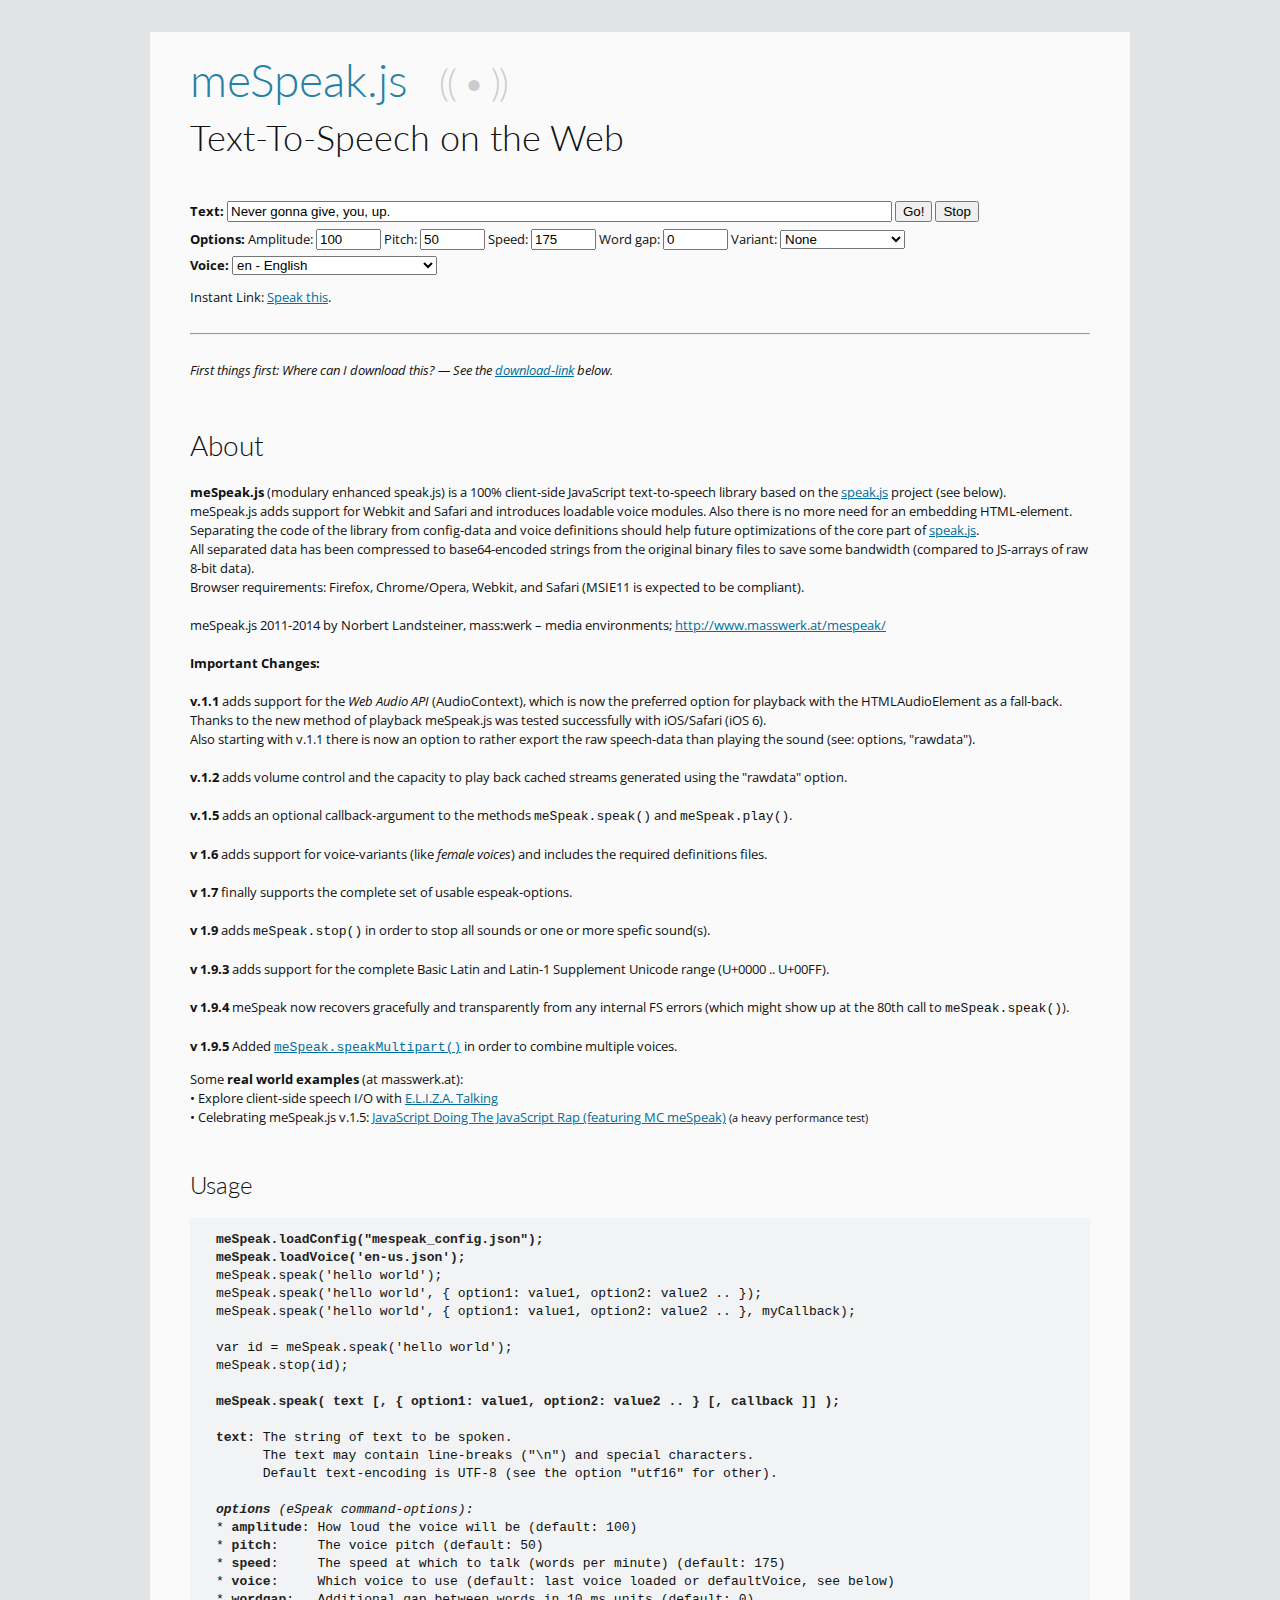
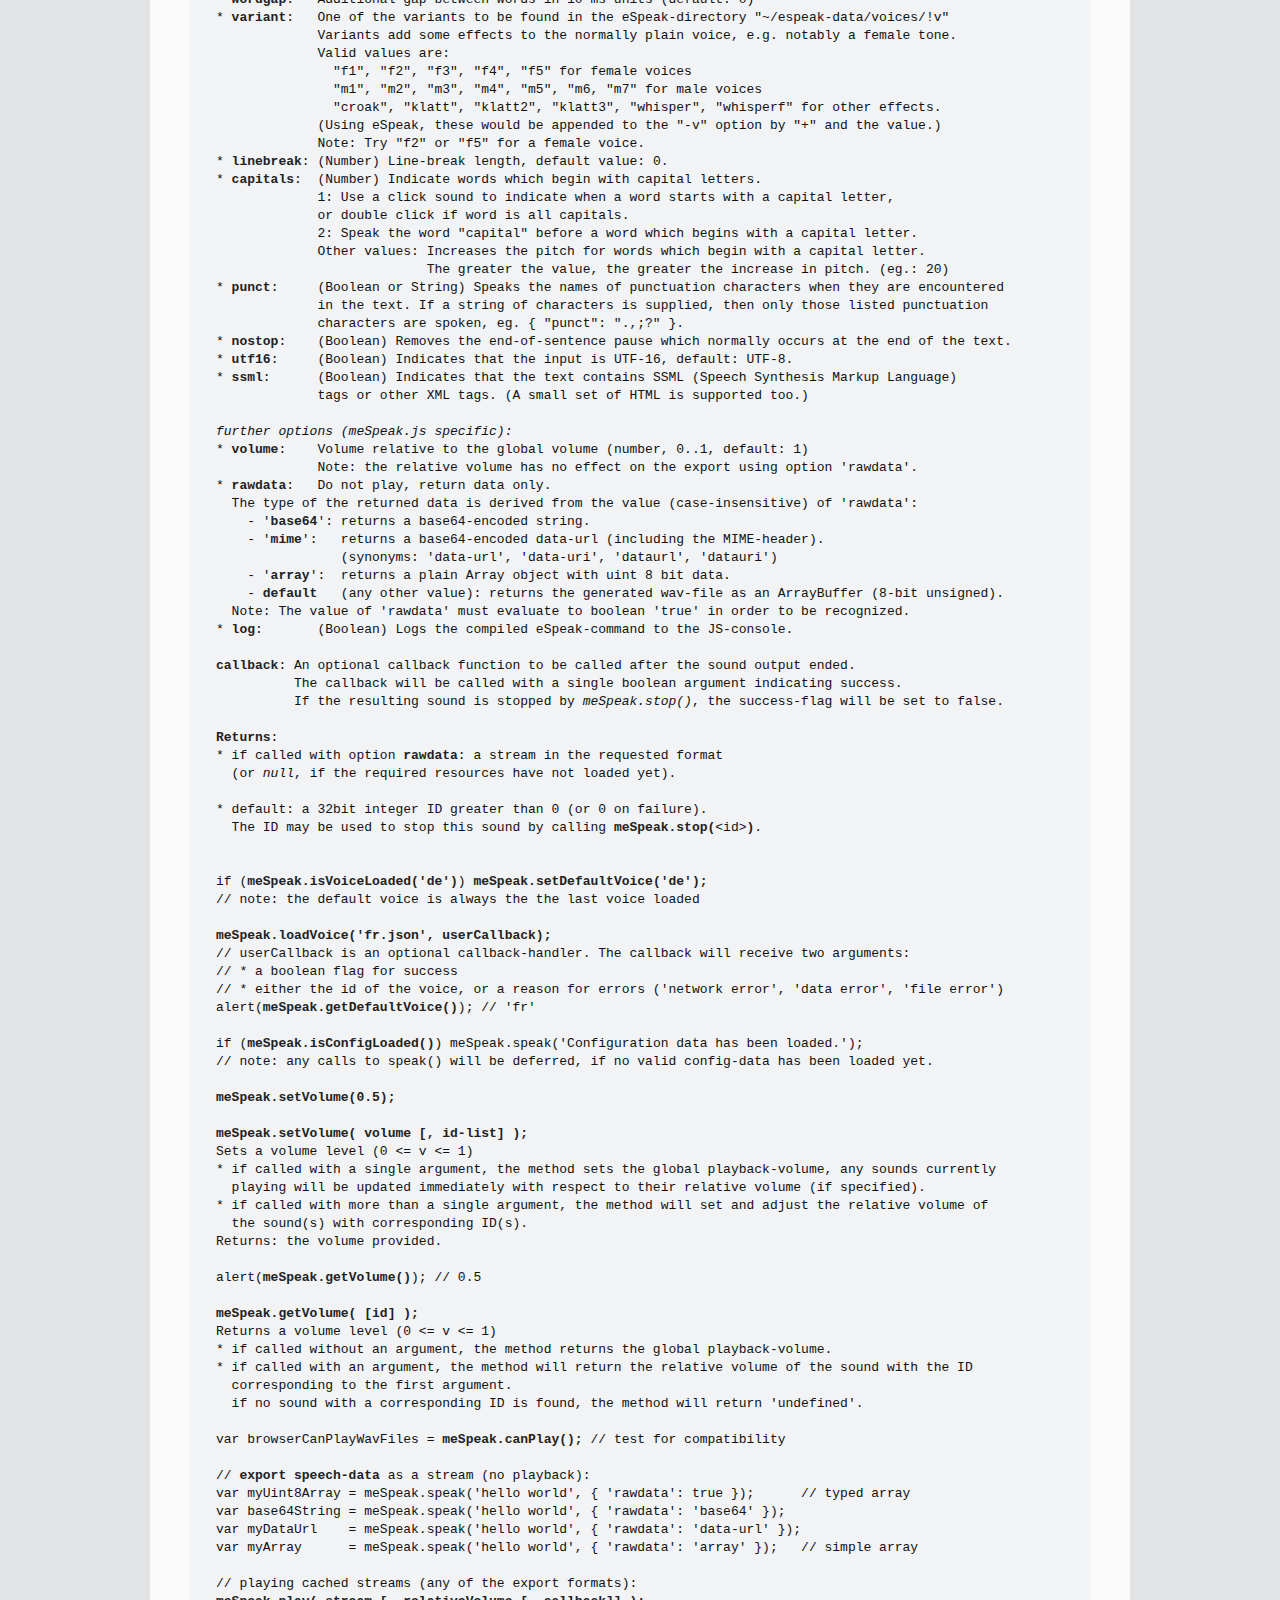
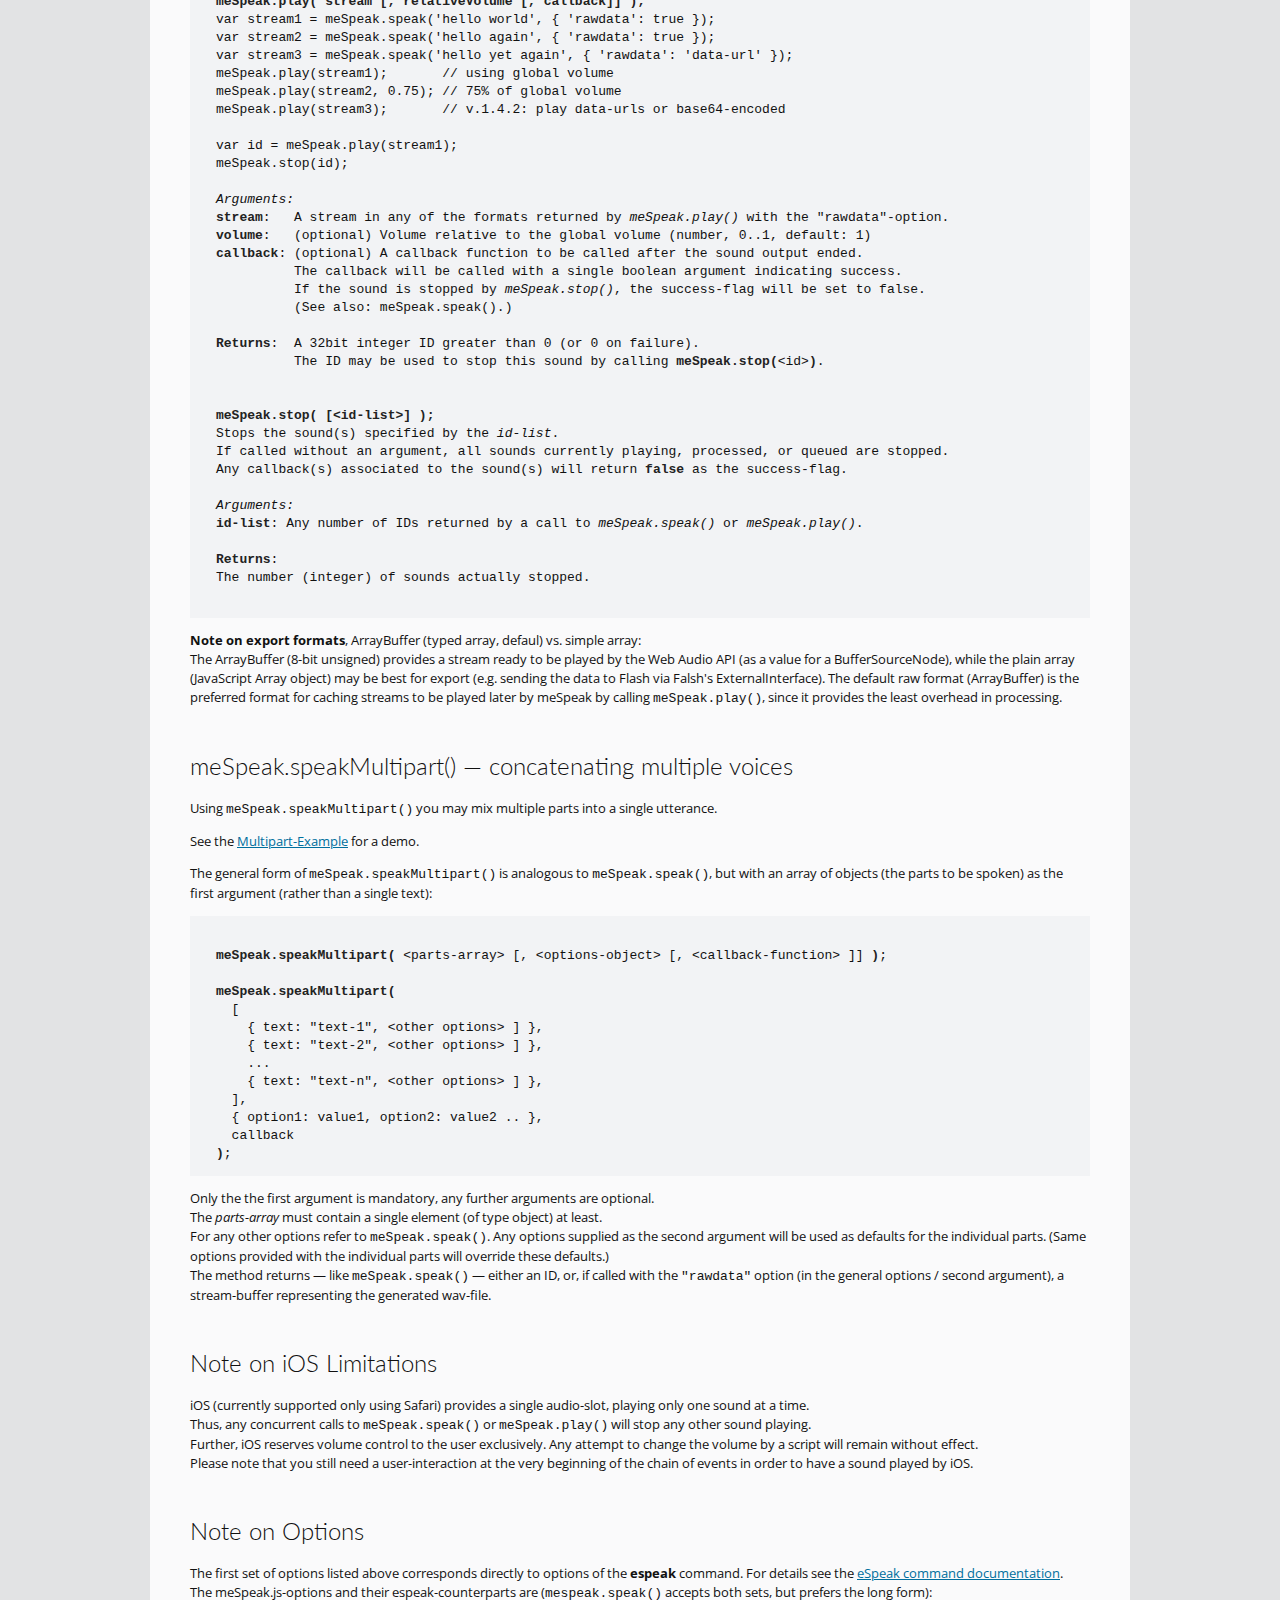
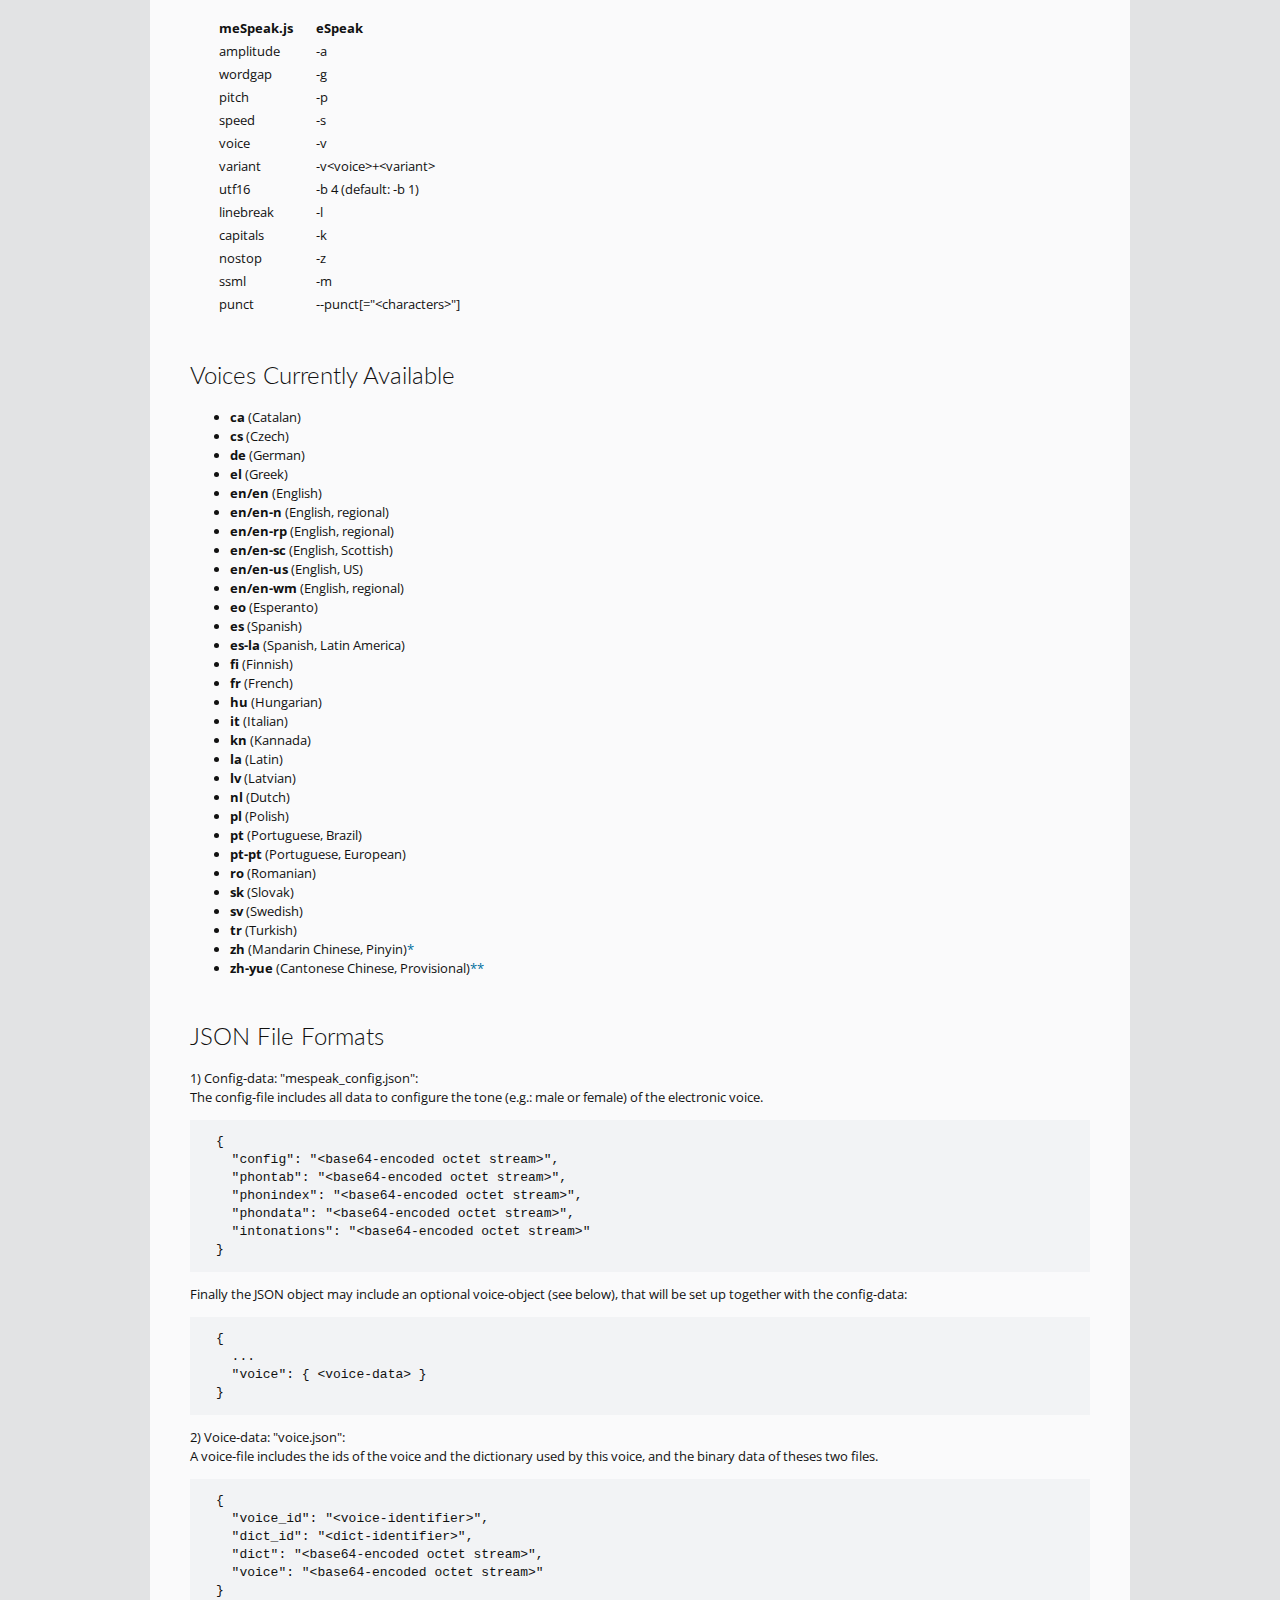
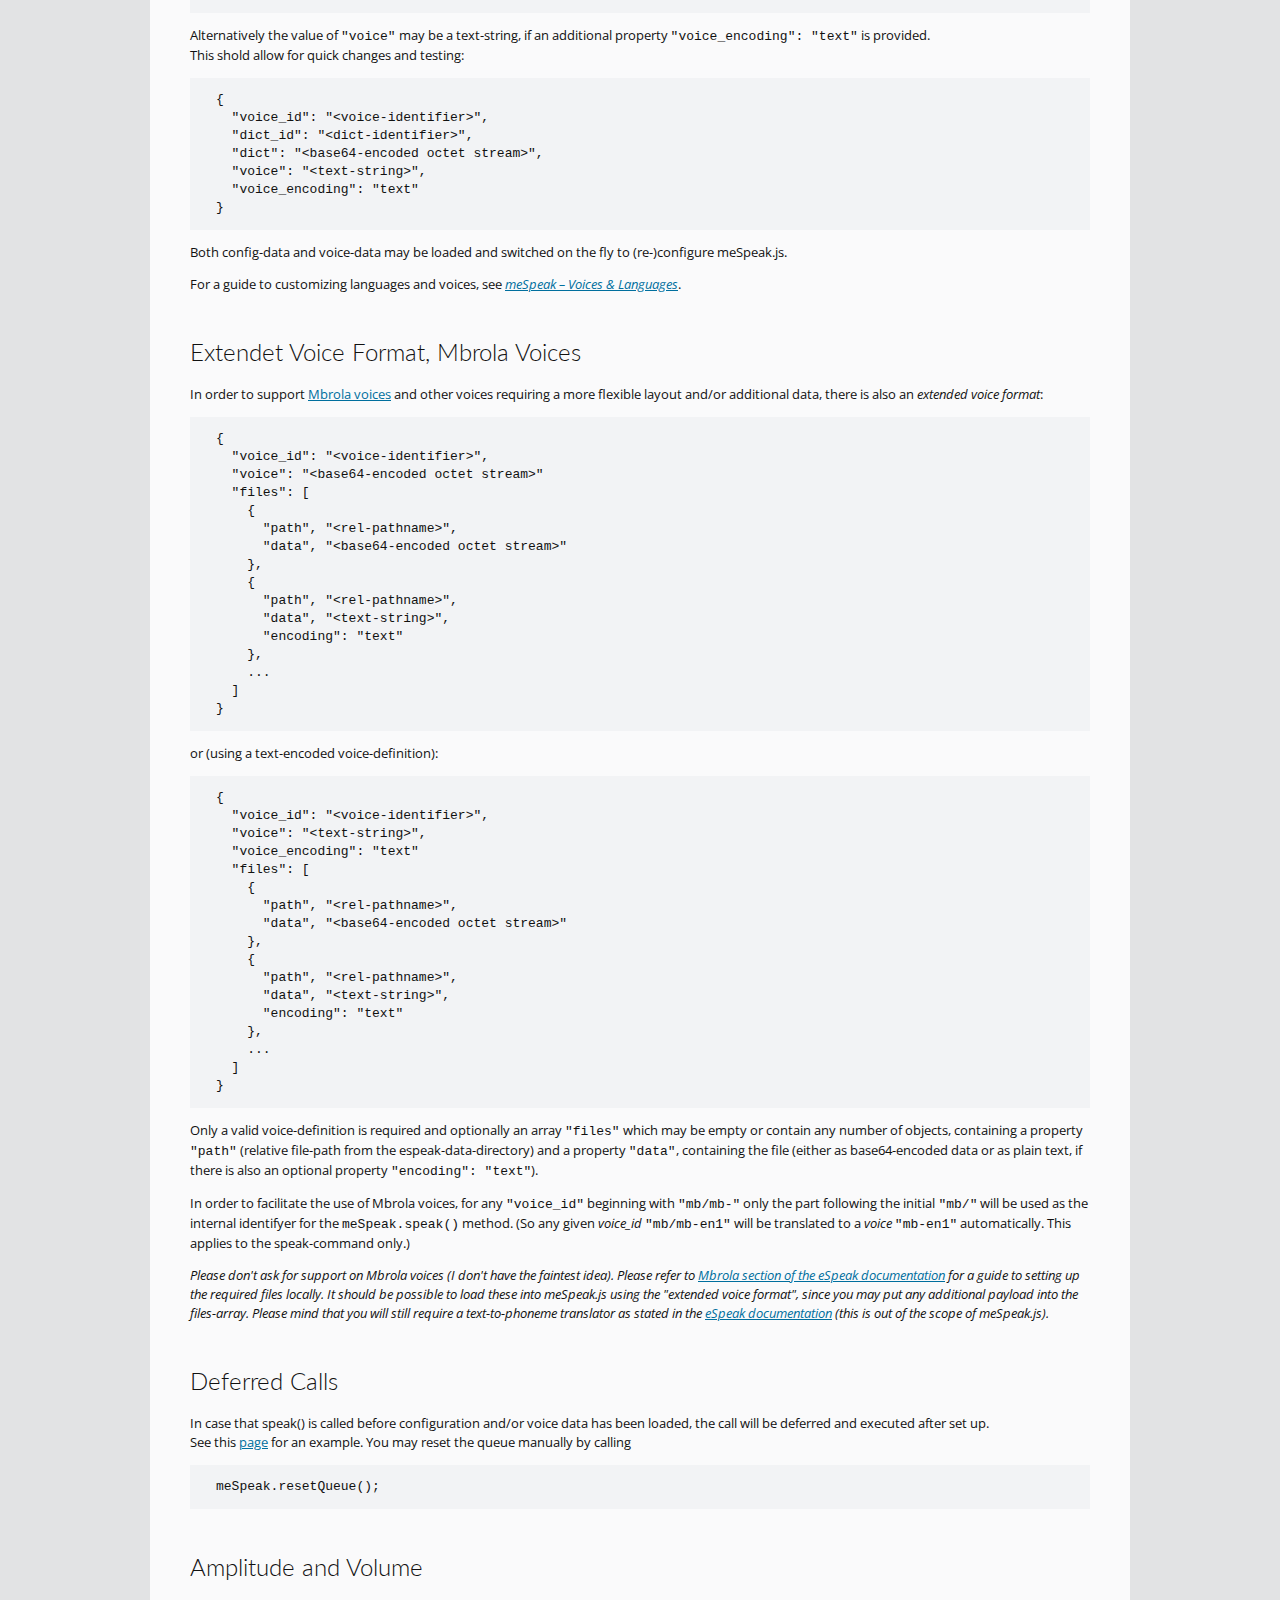
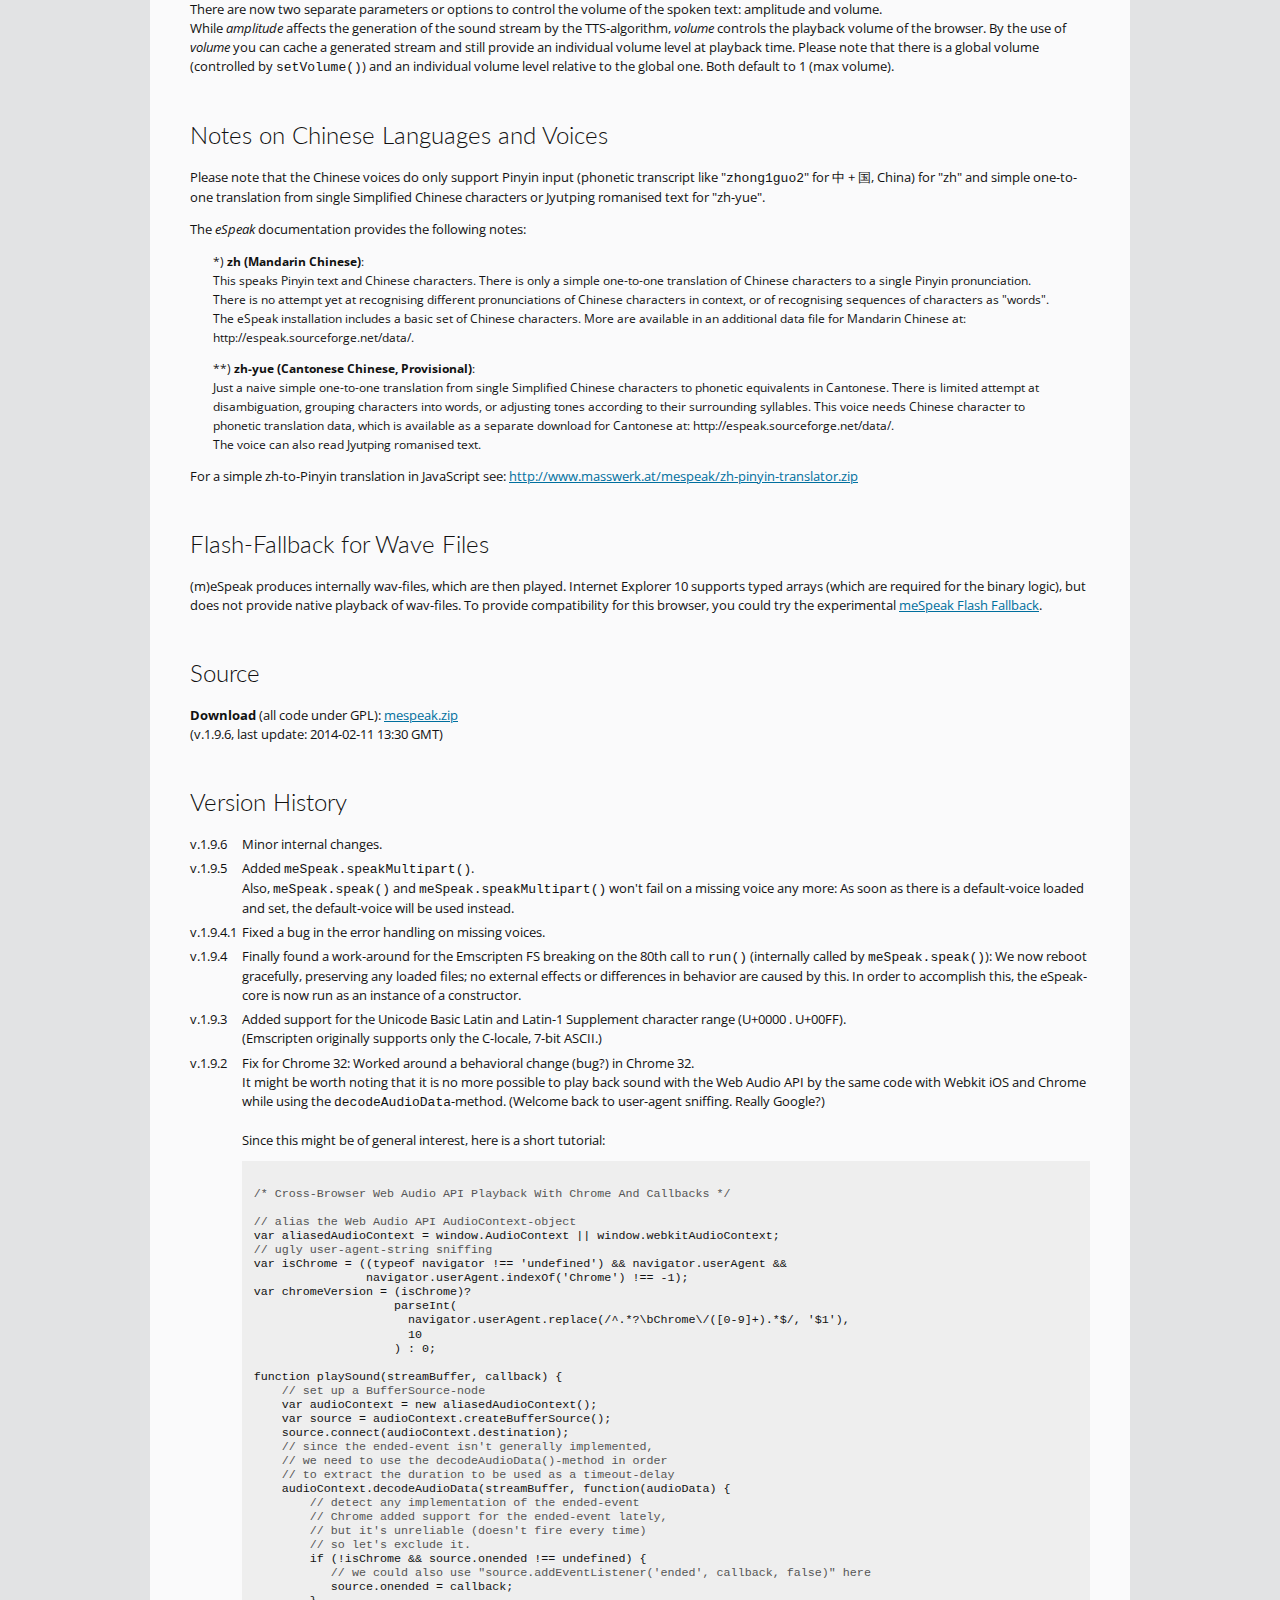
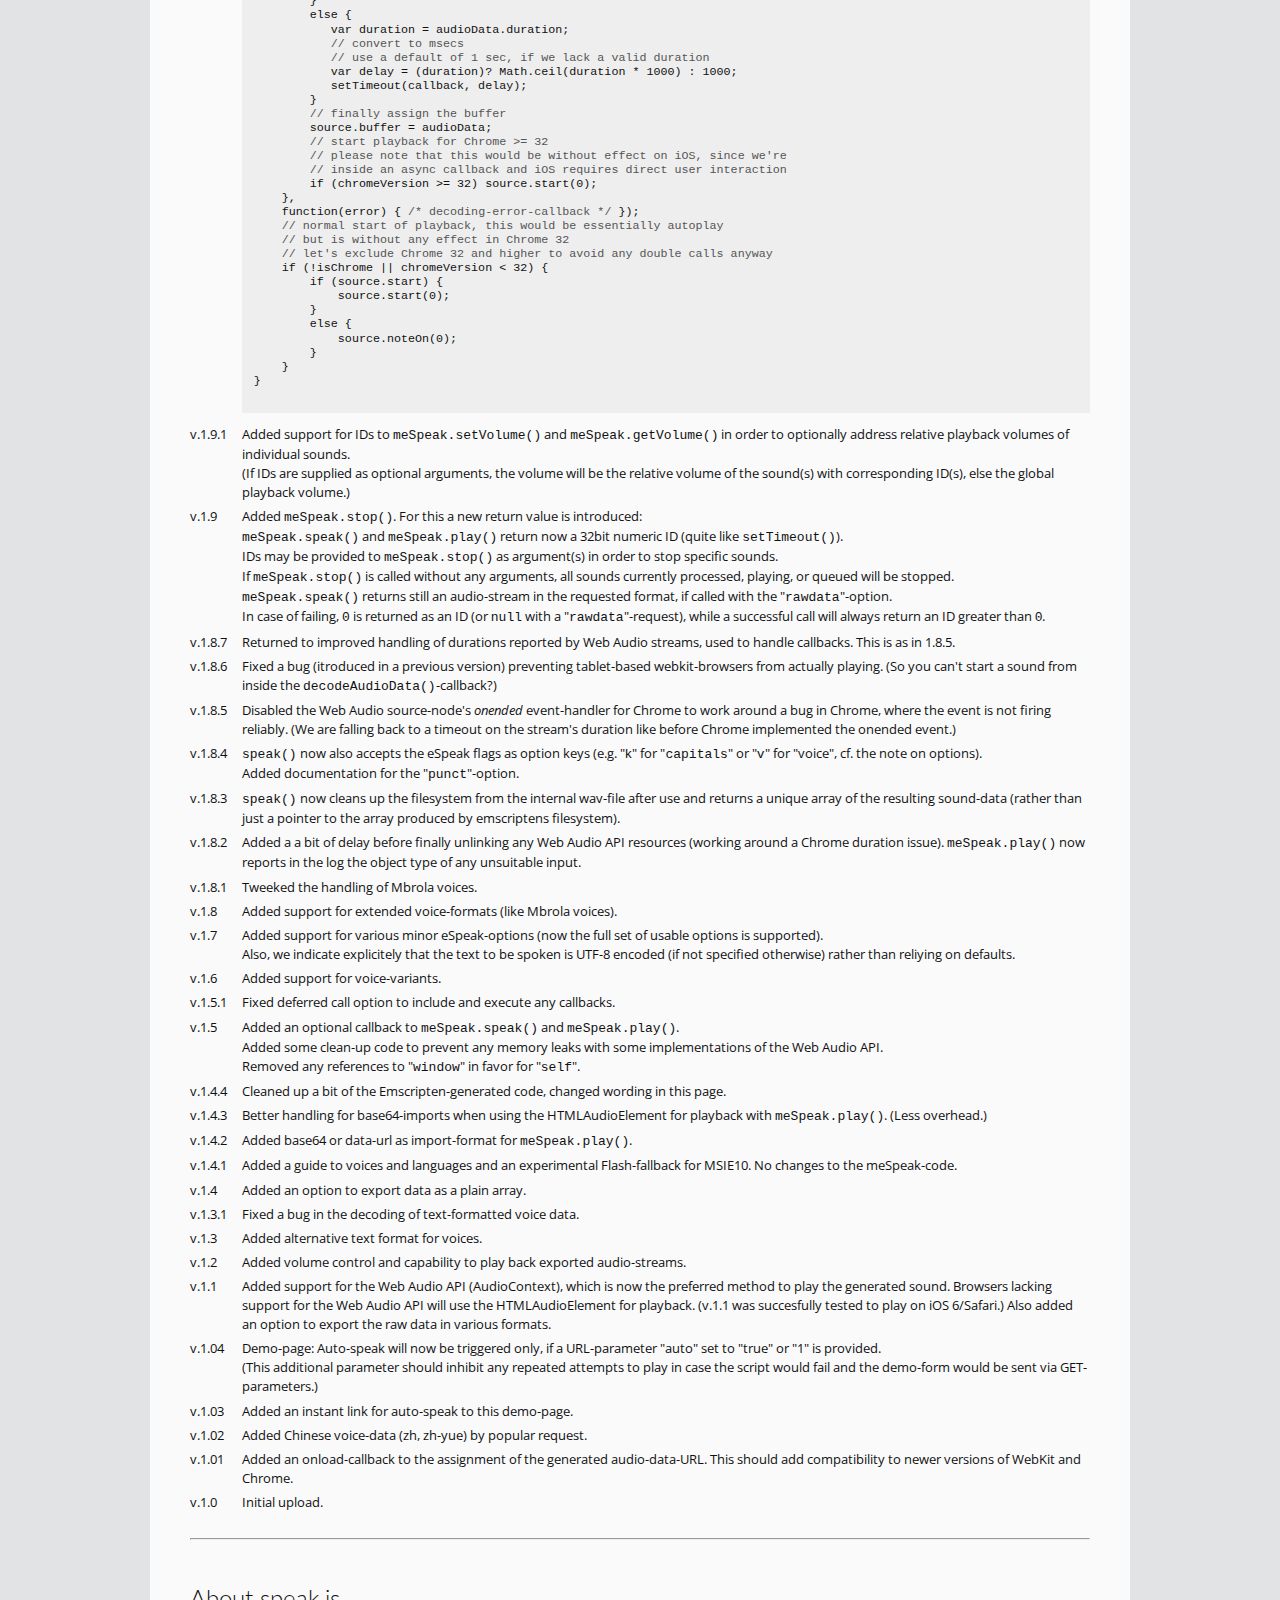
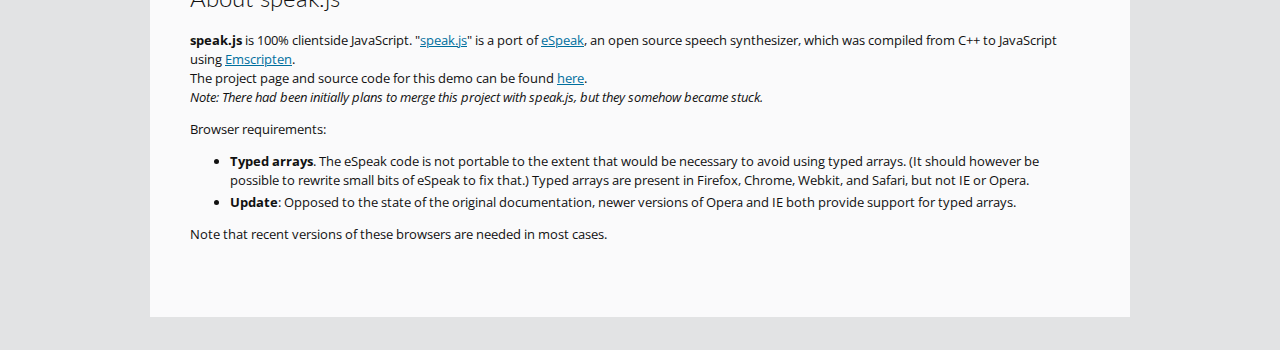
<file: public/js/mespeak/index.html>
<!DOCTYPE html>
<html lang="en">
<head>
  <title>meSpeak.js: Text-to-Speech on the Web</title>
  <meta name="description" content="meSpeak.js (modulary enhanced speak.js) is a 100% client-side JavaScript text-to-speech library based on the speak.js project." />
  <link href="http://fonts.googleapis.com/css?family=Open+Sans&amp;subset=latin" rel="stylesheet" type="text/css" />
  <link href="http://fonts.googleapis.com/css?family=Lato:300&amp;subset=latin" rel="stylesheet" type="text/css" />

  <script>
    // This demo is licensed under the GNU GPL.
  </script>
  <script type="text/javascript" src="mespeak.js"></script>
  <script type="text/javascript">
    meSpeak.loadConfig("mespeak_config.json");
    meSpeak.loadVoice("voices/en/en.json");
  
    function loadVoice(id) {
      var fname="voices/"+id+".json";
      meSpeak.loadVoice(fname, voiceLoaded);
    }
  
    function voiceLoaded(success, message) {
      if (success) {
        alert("Voice loaded: "+message+".");
      }
      else {
        alert("Failed to load a voice: "+message);
      }
    }
    
    /*
      auto-speak glue:
      additional functions for generating a link and parsing any url-params provided for auto-speak
    */
    
    var formFields = ['text','amplitude','wordgap','pitch','speed'];
    
    function autoSpeak() {
      // checks url for speech params, sets and plays them, if found.
      // also adds eventListeners to update a link with those params using current values
      var i,l,n,params,pairs,pair,
          speakNow=null,
          useDefaultVoice=true,
          q=document.location.search,
          f=document.getElementById('speakData'),
          s1=document.getElementById('variantSelect'),
          s2=document.getElementById('voiceSelect');
      if (!f || !s2) return; // form and/or select not found
      if (q.length>1) {
        // parse url-params
        params={};
        pairs=q.substring(1).split('&');
        for (i=0, l=pairs.length; i<l; i++) {
          pair=pairs[i].split('=');
          if (pair.length==2) params[pair[0]]=decodeURIComponent(pair[1]);
        }
        // insert params into the form or complete them from defaults in form
        for (i=0, l=formFields.length; i<l; i++) {
          n=formFields[i];
          if (params[n]) {
            f.elements[n].value=params[n];
          }
          else {
            params[n]=f.elements[n].value;
          }
        }
        if (params.variant) {
          for (i=0, l=s1.options.length; i<l; i++) {
          	if (s1.options[i].value==params.variant) {
          	  s1.selectedIndex=i;
          	  break;
          	}
          }
        }
        else {
          params.variant='';
        }
        // compile a function to speak with given params for later use
        // play only, if param "auto" is set to "true" or "1"
        if (params.auto=='true' || params.auto=='1') {
          speakNow = function() {
            meSpeak.speak(params.text, {
              amplitude: params.amplitude,
              wordgap: params.wordgap,
              pitch: params.pitch,
              speed: params.speed,
              variant: params.variant
            });
          };
        }
        // check for any voice specified by the params (other than the default)
        if (params.voice && params.voice!=s2.options[s2.selectedIndex].value) {
          // search selected voice in selector
          for (i=0, l=s2.options.length; i<l; i++) {
            if (s2.options[i].value==params.voice) {
              // voice found: adjust the form, load voice-data and provide a callback to speak
              s2.selectedIndex=i;
              meSpeak.loadVoice('voices/'+params.voice+'.json', function(success, message) {
                if (success) {
                  if (speakNow) speakNow();
                }
                else {
                  if (window.console) console.log('Failed to load requested voice: '+message);
                }
              });
              useDefaultVoice=false;
              break;
            }
          }
        }
        // standard voice: speak (deferred until config is loaded)
        if (speakNow && useDefaultVoice) speakNow();
      }
      // initial url-processing done, add eventListeners for updating the link
      for (i=0, l=formFields.length; i<l; i++) {
        f.elements[formFields[i]].addEventListener('change', updateSpeakLink, false);
      }
      s1.addEventListener('change', updateSpeakLink, false);
      s2.addEventListener('change', updateSpeakLink, false);
      // finally, inject a link with current values into the page
      updateSpeakLink();
    }
    
    function updateSpeakLink() {
      // injects a link for auto-execution using current values into the page
      var i,l,n,f,s,v,url,el,params=new Array();
      // collect values from form
      f=document.getElementById('speakData');
      for (i=0, l=formFields.length; i<l; i++) {
        n=formFields[i];
        params.push(n+'='+encodeURIComponent(f.elements[n].value));
      }
      // get variant
      s=document.getElementById('variantSelect');
      if (s.selectedIndex>=0) params.push('variant='+s.options[s.selectedIndex].value);
      // get current voice, default to 'en/en' as a last resort
      s=document.getElementById('voiceSelect');
      if (s.selectedIndex>=0) v=s.options[s.selectedIndex].value;
      if (!v) v=meSpeak.getDefaultVoice() || 'en/en';
      params.push('voice='+encodeURIComponent(v));
      params.push('auto=true');
      // assemble the url and add it as GET-link to the page
      url='?'+params.join('&');
      url=url.replace(/&/g, '&amp;').replace(/</g, '&lt;').replace(/>/g, '&gt;').replace(/\"/g, '&quot;');
      el=document.getElementById('linkdisplay');
      if (el) el.innerHTML='Instant Link: <a href="'+url+'">Speak this</a>.';
    }
    
    // trigger auto-speak at DOMContentLoaded
    if (document.addEventListener) document.addEventListener( "DOMContentLoaded", autoSpeak, false );
    
    /*
      end of auto-speak glue
    */

  </script>

<style type="text/css">
	html
	{
		margin: 0;
		padding: 2em 1.5em 4.5em 1.5em;
		background-color: #e2e3e4;
	}
	body
	{
		max-width: 900px;
		padding: 2px 40px 60px 40px;
		margin: 0 auto 0 auto;
		background-color: #fafafb;
		color: #111;
		font-family: 'Open Sans',sans-serif;
		font-size: 13px;
		line-height: 19px;
	}
	h1,h2,h3
	{
		font-family: 'Lato',sans-serif;
		font-weight: 300;
	}
	h1 {
		font-size: 46px;
		line-height: 46px;
		color: #2681a7;
		margin-top: 0.5em;
		margin-bottom: 0.5em;
		padding: 0;
	}
	h2
	{
		font-size: 36px;
		color: #111;
		margin-top: 0;
		margin-bottom: 1.5em;
		clear: both;
	}
	h3
	{
		font-size: 24px;
		color: #111;
		margin-top: 2em;
	}
	h1 span.pict { font-size: 38px; color: #ccc; margin-left: 0.5em; letter-spacing: -2px; }
	h3.about { font-size: 28px; }
	form p
	{
		margin-top: 0.5em;
		margin-bottom: 0.5em;
	}
	p.codesample
	{
		margin: 1em 0;
		padding: 1em 0 1em 2em;
		white-space: pre;
		font-family: monospace;
		line-height: 18px;
		background-color: #f2f3f5;
		color: #111;
	}
	p.codesample strong { color: #222; }
	hr.separator
	{
		margin-top: 2em;
		margin-bottom: 2em;
	}
	blockquote.note
	{
		margin-left: 2em;
		font-size: 90%;
	}
	a.noteLink { text-decoration: none; }
	ul.bottomMargin li { margin-bottom: 0.2em; }
	dl.history dt
	{
		font-weight: normal;
		font-variant: normal;
		float: left;
		vertical-align: top;
		clear: both;
	}
	dl.history dd
	{
		vertical-align: top;
		margin-left: 4em;
		margin-bottom: 0.4em;
	}
	table.opttable { margin-left: 2em; }
	table.opttable td { white-space: nowrap; }
	table.opttable td:first-child { padding-right: 1.5em; }
	p.history_codesample
	{
		padding: 1em;
		white-space: pre;
		font-family: monospace;
		font-size: 90%;
		line-height: 120%;
		background-color: #eee;
	}
	p.history_codesample span.comment { color: #555; }
	a { color: #006f9e; }
	a:hover,a:focus { color: #2681a7; }
	a:active { color: #cd360e; }
</style>
</head>
<body>
  <h1>meSpeak.js <span class="pict">(( &bull; ))</span></h1>
  <h2>Text-To-Speech on the Web</h2>
  <form id="speakData" onsubmit="meSpeak.speak(text.value, { amplitude: amplitude.value, wordgap: wordgap.value, pitch: pitch.value, speed: speed.value, variant: variant.options[variant.selectedIndex].value }); return false">
    <p><strong>Text:</strong> <input type="text" name="text" size=80 value="Never gonna give, you, up." />
    <input type="submit" value="Go!" />
    <input type="button" value="Stop" onclick="meSpeak.stop(); return true;" /></p>
    <p><strong>Options:</strong>
    Amplitude: <input type="text" name="amplitude" size=5 value="100" />
    Pitch: <input type="text" name="pitch" size=5 value="50" />
    Speed: <input type="text" name="speed" size=5 value="175" />
    Word gap: <input type="text" name="wordgap" size=5 value="0" />
    Variant: <select name="variant" id="variantSelect">
    	<option value="" selected>None</option>
    	<option value="f1">f1 (female 1)</option>
    	<option value="f2">f2 (female 2)</option>
    	<option value="f3">f3 (female 3)</option>
    	<option value="f4">f4 (female 4)</option>
    	<option value="f5">f5 (female 5)</option>
    	<option value="m1">m1 (male 1)</option>
    	<option value="m2">m2 (male 2)</option>
    	<option value="m3">m3 (male 3)</option>
    	<option value="m4">m4 (male 4)</option>
    	<option value="m5">m5 (male 5)</option>
    	<option value="m6">m6 (male 6)</option>
    	<option value="m7">m7 (male 7)</option>
    	<option value="croak">croak</option>
    	<option value="klatt">klatt</option>
    	<option value="klatt2">klatt2</option>
    	<option value="klatt3">klatt3</option>
    	<option value="whisper">whisper</option>
    	<option value="whisperf">whisperf (female)</option>
    </select></p>
  </form>
  <form onsubmit="return false">
    <p><strong>Voice:</strong> <select id="voiceSelect"  onchange="loadVoice(this.options[this.selectedIndex].value);">
    	<option value="ca">ca - Catalan</option>
		<option value="cs">cs - Czech</option>
		<option value="de">de - German</option>
		<option value="el">el - Greek</option>
		<option value="en/en" selected="selected">en - English</option>
		<option value="en/en-n">en-n - English, regional</option>
		<option value="en/en-rp">en-rp - English, regional</option>
		<option value="en/en-sc">en-sc - English, Scottish</option>
		<option value="en/en-us">en-us - English, US</option>
		<option value="en/en-wm">en-wm - English, regional</option>
		<option value="eo">eo - Esperanto</option>
		<option value="es">es - Spanish</option>
		<option value="es-la">es-la - Spanish, Latin America</option>
		<option value="fi">fi - Finnish</option>
		<option value="fr">fr - French</option>
		<option value="hu">hu - Hungarian</option>
		<option value="it">it - Italian</option>
		<option value="kn">kn - Kannada</option>
		<option value="la">la - Latin</option>
		<option value="lv">lv - Latvian</option>
		<option value="nl">nl - Dutch</option>
		<option value="pl">pl - Polish</option>
		<option value="pt">pt - Portuguese, Brazil</option>
		<option value="pt-pt">pt-pt - Portuguese, European</option>
		<option value="ro">ro - Romanian</option>
		<option value="sk">sk - Slovak</option>
		<option value="sv">sv - Swedish</option>
		<option value="tr">tr - Turkish</option>
		<option value="zh">zh - Mandarin Chinese (Pinyin)</option>
		<option value="zh-yue">zh-yue - Cantonese Chinese</option>
	</select></p>
  </form>
  <p id="linkdisplay"></p>
  <hr class="separator" />
  <p><em>First things first: Where can I download this? &mdash; See the <a href="#download">download-link</a> below.</em></p>
  <h3 class="about">About</h3>
  <p>
  	<strong>meSpeak.js</strong> (modulary enhanced speak.js) is a 100% client-side JavaScript text-to-speech library based on the <a href="http://syntensity.com/static/espeak.html" target="_blank">speak.js</a> project (see below).<br />
  	meSpeak.js adds support for Webkit and Safari and introduces loadable voice modules. Also there is no more need for an embedding HTML-element.<br />
  	Separating the code of the library from config-data and voice definitions should help future optimizations of the core part of <a href="http://syntensity.com/static/espeak.html" target="_blank">speak.js</a>.<br />
  	All separated data has been compressed to base64-encoded strings from the original binary files to save some bandwidth (compared to JS-arrays of raw 8-bit data).<br />
  	Browser requirements: Firefox, Chrome/Opera, Webkit, and Safari (MSIE11 is expected to be compliant).<br /><br />
  	meSpeak.js 2011-2014 by Norbert Landsteiner, mass:werk &ndash; media environments; <a href="http://www.masswerk.at/mespeak/">http://www.masswerk.at/mespeak/</a><br /><br />
  	<strong>Important Changes:</strong><br /><br />
  	<strong>v.1.1</strong> adds support for the <em>Web Audio API</em> (AudioContext), which is now the preferred option for playback with the HTMLAudioElement as a fall-back.<br />Thanks to the new method of playback meSpeak.js was tested successfully with iOS/Safari (iOS 6).<br />
  	Also starting with v.1.1 there is now an option to rather export the raw speech-data than playing the sound (see: options, &quot;rawdata&quot;).<br /><br />
  	<strong>v.1.2</strong> adds volume control and the capacity to play back cached streams generated using the &quot;rawdata&quot; option.<br /><br />
  	<strong>v.1.5</strong> adds an optional callback-argument to the methods <tt>meSpeak.speak()</tt> and <tt>meSpeak.play()</tt>.<br /><br />
  	<strong>v 1.6</strong> adds support for voice-variants (like <em>female voices</em>) and includes the required definitions files.<br /><br />
  	<strong>v 1.7</strong> finally supports the complete set of usable espeak-options.<br /><br />
  	<strong>v 1.9</strong> adds <tt>meSpeak.stop()</tt> in order to stop all sounds or one or more spefic sound(s).<br /><br />
  	<strong>v 1.9.3</strong> adds support for the complete Basic Latin and Latin-1 Supplement Unicode range (U+0000 .. U+00FF).<br /><br />
  	<strong>v 1.9.4</strong> meSpeak now recovers gracefully and transparently from any internal FS errors (which might show up at the 80th call to <tt>meSpeak.speak()</tt>).<br /><br />
  	<strong>v 1.9.5</strong> Added <tt><a href="multipartExample.html">meSpeak.speakMultipart()</a></tt> in order to combine multiple voices.
  </p>
  <p>Some <strong>real world examples</strong> (at masswerk.at):<br />
    &bull; Explore client-side speech I/O with <a href="http://www.masswerk.at/eliza/" target="_blank">E.L.I.Z.A. Talking</a><br />
    &bull; Celebrating meSpeak.js v.1.5: <a href="http://www.masswerk.at/mespeak/rap/" target="_blank">JavaScript Doing The JavaScript Rap (featuring MC meSpeak)</a> <small>(a heavy performance test)</small>
  </p>
  
  <h3>Usage</h3>
  <p class="codesample"><strong>meSpeak.loadConfig(&quot;mespeak_config.json&quot;);</strong>
<strong>meSpeak.loadVoice('en-us.json');</strong>
meSpeak.speak('hello world');
meSpeak.speak('hello world', { option1: value1, option2: value2 .. });
meSpeak.speak('hello world', { option1: value1, option2: value2 .. }, myCallback);

var id = meSpeak.speak('hello world');
meSpeak.stop(id);

<strong>meSpeak.speak( text [, { option1: value1, option2: value2 .. } [, callback ]] );</strong>

<strong>text</strong>: The string of text to be spoken.
      The text may contain line-breaks (&quot;\n&quot;) and special characters.
      Default text-encoding is UTF-8 (see the option &quot;utf16&quot; for other).

<em><strong>options</strong> (eSpeak command-options):</em>
* <strong>amplitude</strong>: How loud the voice will be (default: 100)
* <strong>pitch</strong>:     The voice pitch (default: 50)
* <strong>speed</strong>:     The speed at which to talk (words per minute) (default: 175)
* <strong>voice</strong>:     Which voice to use (default: last voice loaded or defaultVoice, see below)
* <strong>wordgap</strong>:   Additional gap between words in 10 ms units (default: 0)
* <strong>variant</strong>:   One of the variants to be found in the eSpeak-directory &quot;~/espeak-data/voices/!v&quot;
             Variants add some effects to the normally plain voice, e.g. notably a female tone.
             Valid values are:
               &quot;f1&quot;, &quot;f2&quot;, &quot;f3&quot;, &quot;f4&quot;, &quot;f5&quot; for female voices
               &quot;m1&quot;, &quot;m2&quot;, &quot;m3&quot;, &quot;m4&quot;, &quot;m5&quot;, &quot;m6, &quot;m7&quot; for male voices
               &quot;croak&quot;, &quot;klatt&quot;, &quot;klatt2&quot;, &quot;klatt3&quot;, &quot;whisper&quot;, &quot;whisperf&quot; for other effects.
             (Using eSpeak, these would be appended to the &quot;-v&quot; option by &quot;+&quot; and the value.)
             Note: Try &quot;f2&quot; or &quot;f5&quot; for a female voice.
* <strong>linebreak</strong>: (Number) Line-break length, default value: 0.
* <strong>capitals</strong>:  (Number) Indicate words which begin with capital letters.
             1: Use a click sound to indicate when a word starts with a capital letter,
             or double click if word is all capitals.
             2: Speak the word &quot;capital&quot; before a word which begins with a capital letter.
             Other values: Increases the pitch for words which begin with a capital letter.
                           The greater the value, the greater the increase in pitch. (eg.: 20)
* <strong>punct</strong>:     (Boolean or String) Speaks the names of punctuation characters when they are encountered
             in the text. If a string of characters is supplied, then only those listed punctuation
             characters are spoken, eg. { &quot;punct&quot;: &quot;.,;?&quot; }.
* <strong>nostop</strong>:    (Boolean) Removes the end-of-sentence pause which normally occurs at the end of the text.
* <strong>utf16</strong>:     (Boolean) Indicates that the input is UTF-16, default: UTF-8.
* <strong>ssml</strong>:      (Boolean) Indicates that the text contains SSML (Speech Synthesis Markup Language)
             tags or other XML tags. (A small set of HTML is supported too.)

<em>further options (meSpeak.js specific):</em>
* <strong>volume</strong>:    Volume relative to the global volume (number, 0..1, default: 1)
             Note: the relative volume has no effect on the export using option 'rawdata'.
* <strong>rawdata</strong>:   Do not play, return data only.
  The type of the returned data is derived from the value (case-insensitive) of 'rawdata':
    - '<strong>base64</strong>': returns a base64-encoded string.
    - '<strong>mime</strong>':   returns a base64-encoded data-url (including the MIME-header).
                (synonyms: 'data-url', 'data-uri', 'dataurl', 'datauri')
    - '<strong>array</strong>':  returns a plain Array object with uint 8 bit data.
    - <strong>default</strong>   (any other value): returns the generated wav-file as an ArrayBuffer (8-bit unsigned).
  Note: The value of 'rawdata' must evaluate to boolean 'true' in order to be recognized.
* <strong>log</strong>:       (Boolean) Logs the compiled eSpeak-command to the JS-console.

<strong>callback</strong>: An optional callback function to be called after the sound output ended.
          The callback will be called with a single boolean argument indicating success.
          If the resulting sound is stopped by <em>meSpeak.stop()</em>, the success-flag will be set to false.

<strong>Returns</strong>:
* if called with option <strong>rawdata</strong>: a stream in the requested format
  (or <em>null</em>, if the required resources have not loaded yet).

* default: a 32bit integer ID greater than 0 (or 0 on failure).
  The ID may be used to stop this sound by calling <strong>meSpeak.stop(</strong>&lt;id&gt;<strong>)</strong>.


if (<strong>meSpeak.isVoiceLoaded('de')</strong>) <strong>meSpeak.setDefaultVoice('de');</strong>
// note: the default voice is always the the last voice loaded

<strong>meSpeak.loadVoice('fr.json', userCallback);</strong>
// userCallback is an optional callback-handler. The callback will receive two arguments:
// * a boolean flag for success
// * either the id of the voice, or a reason for errors ('network error', 'data error', 'file error')
alert(<strong>meSpeak.getDefaultVoice()</strong>); // 'fr'

if (<strong>meSpeak.isConfigLoaded()</strong>) meSpeak.speak('Configuration data has been loaded.');
// note: any calls to speak() will be deferred, if no valid config-data has been loaded yet.

<strong>meSpeak.setVolume(0.5);</strong>

<strong>meSpeak.setVolume( volume [, id-list] );</strong>
Sets a volume level (0 <= v <= 1)
* if called with a single argument, the method sets the global playback-volume, any sounds currently
  playing will be updated immediately with respect to their relative volume (if specified).
* if called with more than a single argument, the method will set and adjust the relative volume of
  the sound(s) with corresponding ID(s).
Returns: the volume provided.

alert(<strong>meSpeak.getVolume()</strong>); // 0.5

<strong>meSpeak.getVolume( [id] );</strong>
Returns a volume level (0 <= v <= 1)
* if called without an argument, the method returns the global playback-volume.
* if called with an argument, the method will return the relative volume of the sound with the ID
  corresponding to the first argument.
  if no sound with a corresponding ID is found, the method will return 'undefined'.

var browserCanPlayWavFiles = <strong>meSpeak.canPlay();</strong> // test for compatibility

// <strong>export speech-data</strong> as a stream (no playback):
var myUint8Array = meSpeak.speak('hello world', { 'rawdata': true });      // typed array
var base64String = meSpeak.speak('hello world', { 'rawdata': 'base64' });
var myDataUrl    = meSpeak.speak('hello world', { 'rawdata': 'data-url' });
var myArray      = meSpeak.speak('hello world', { 'rawdata': 'array' });   // simple array

// playing cached streams (any of the export formats):
<strong>meSpeak.play( stream [, relativeVolume [, callback]] );</strong>
var stream1 = meSpeak.speak('hello world', { 'rawdata': true });
var stream2 = meSpeak.speak('hello again', { 'rawdata': true });
var stream3 = meSpeak.speak('hello yet again', { 'rawdata': 'data-url' });
meSpeak.play(stream1);       // using global volume
meSpeak.play(stream2, 0.75); // 75% of global volume
meSpeak.play(stream3);       // v.1.4.2: play data-urls or base64-encoded

var id = meSpeak.play(stream1);
meSpeak.stop(id);

<em>Arguments:</em>
<strong>stream</strong>:   A stream in any of the formats returned by <em>meSpeak.play()</em> with the &quot;rawdata&quot;-option.
<strong>volume</strong>:   (optional) Volume relative to the global volume (number, 0..1, default: 1)
<strong>callback</strong>: (optional) A callback function to be called after the sound output ended.
          The callback will be called with a single boolean argument indicating success.
          If the sound is stopped by <em>meSpeak.stop()</em>, the success-flag will be set to false.
          (See also: meSpeak.speak().)

<strong>Returns</strong>:  A 32bit integer ID greater than 0 (or 0 on failure).
          The ID may be used to stop this sound by calling <strong>meSpeak.stop(</strong>&lt;id&gt;<strong>)</strong>.


<strong>meSpeak.stop( [&lt;id-list&gt;] );</strong>
Stops the sound(s) specified by the <em>id-list</em>.
If called without an argument, all sounds currently playing, processed, or queued are stopped.
Any callback(s) associated to the sound(s) will return <strong>false</strong> as the success-flag.

<em>Arguments:</em>
<strong>id-list</strong>: Any number of IDs returned by a call to <em>meSpeak.speak()</em> or <em>meSpeak.play()</em>.

<strong>Returns</strong>:
The number (integer) of sounds actually stopped.

</p>

<p><strong>Note on export formats</strong>, ArrayBuffer (typed array, defaul) vs. simple array:<br />The ArrayBuffer (8-bit unsigned) provides a stream ready to be played by the Web Audio API (as a value for a BufferSourceNode), while the plain array (JavaScript Array object) may be best for export (e.g. sending the data to Flash via Falsh's ExternalInterface). The default raw format (ArrayBuffer) is the preferred format for caching streams to be played later by meSpeak by calling <tt>meSpeak.play()</tt>, since it provides the least overhead in processing.</p>

<h3>meSpeak.speakMultipart() &mdash; concatenating multiple voices</h3>
<p>Using <tt>meSpeak.speakMultipart()</tt> you may mix multiple parts into a single utterance.</p>
<p>See the <a href="multipartExample.html">Multipart-Example</a> for a demo.</p>
<p>The general form of <tt>meSpeak.speakMultipart()</tt> is analogous to <tt>meSpeak.speak()</tt>, but with an array of objects (the parts to be spoken) as the first argument (rather than a single text):</p>

<p class="codesample">
<strong>meSpeak.speakMultipart(</strong> &lt;parts-array&gt; [, &lt;options-object&gt; [, &lt;callback-function&gt; ]] <strong>)</strong>;

<strong>meSpeak.speakMultipart(</strong>
  [
    { text: &quot;text-1&quot;, &lt;other options&gt; ] },
    { text: &quot;text-2&quot;, &lt;other options&gt; ] },
    ...
    { text: &quot;text-n&quot;, &lt;other options&gt; ] },
  ],
  { option1: value1, option2: value2 .. },
  callback
<strong>)</strong>;
</p>
<p>Only the the first argument is mandatory, any further arguments are optional.<br />
The <em>parts-array</em> must contain a single element (of type object) at least.<br />
For any other options refer to <tt>meSpeak.speak()</tt>. Any options supplied as the second argument will be used as defaults for the individual parts. (Same options provided with the individual parts will override these defaults.)<br />
The method returns &mdash; like <tt>meSpeak.speak()</tt> &mdash; either an ID, or, if called with the <tt>&quot;rawdata&quot;</tt> option (in the general options / second argument), a stream-buffer representing the generated wav-file.</p>

<h3>Note on iOS Limitations</h3>
<p>iOS (currently supported only using Safari) provides a single audio-slot, playing only one sound at a time.<br />
Thus, any concurrent calls to <tt>meSpeak.speak()</tt> or <tt>meSpeak.play()</tt> will stop any other sound playing.<br />
Further, iOS reserves volume control to the user exclusively. Any attempt to change the volume by a script will remain without effect.<br />
Please note that you still need a user-interaction at the very beginning of the chain of events in order to have a sound played by iOS.</p>

<h3>Note on Options</h3>
<p>The first set of options listed above corresponds directly to options of the <strong>espeak</strong> command. For details see the <a href="http://espeak.sourceforge.net/commands.html" target="_blank">eSpeak command documentation</a>.<br />The meSpeak.js-options and their espeak-counterparts are (<tt>mespeak.speak()</tt> accepts both sets, but prefers the long form):</p>
<table border="0" class="opttable">
	<tbody>
	<tr><td><strong>meSpeak.js</strong></td><td><strong>eSpeak</strong></td></tr>
	<tr><td>amplitude</td><td>-a</td></tr>
	<tr><td>wordgap</td><td>-g</td></tr>
	<tr><td>pitch</td><td>-p</td></tr>
	<tr><td>speed</td><td>-s</td></tr>
	<tr><td>voice</td><td>-v</td></tr>
	<tr><td>variant</td><td>-v&lt;voice&gt;+&lt;variant&gt;</td></tr>
	<tr><td>utf16</td><td>-b 4 (default: -b 1)</td></tr>
	<tr><td>linebreak</td><td>-l</td></tr>
	<tr><td>capitals</td><td>-k</td></tr>
	<tr><td>nostop</td><td>-z</td></tr>
	<tr><td>ssml</td><td>-m</td></tr>
	<tr><td>punct</td><td>--punct[=&quot;&lt;characters&gt;&quot;]</td></tr>
	</tbody>
</table>

  <h3>Voices Currently Available</h3>
  <ul>
    <li><strong>ca</strong> (Catalan)</li>
    <li><strong>cs</strong> (Czech)</li>
    <li><strong>de</strong> (German)</li>
    <li><strong>el</strong> (Greek)</li>
    <li><strong>en/en</strong> (English)</li>
    <li><strong>en/en-n</strong> (English, regional)</li>
    <li><strong>en/en-rp</strong> (English, regional)</li>
    <li><strong>en/en-sc</strong> (English, Scottish)</li>
    <li><strong>en/en-us</strong> (English, US)</li>
    <li><strong>en/en-wm</strong> (English, regional)</li>
    <li><strong>eo</strong> (Esperanto)</li>
    <li><strong>es</strong> (Spanish)</li>
    <li><strong>es-la</strong> (Spanish, Latin America)</li>
    <li><strong>fi</strong> (Finnish)</li>
    <li><strong>fr</strong> (French)</li>
    <li><strong>hu</strong> (Hungarian)</li>
    <li><strong>it</strong> (Italian)</li>
    <li><strong>kn</strong> (Kannada)</li>
    <li><strong>la</strong> (Latin)</li>
    <li><strong>lv</strong> (Latvian)</li>
    <li><strong>nl</strong> (Dutch)</li>
    <li><strong>pl</strong> (Polish)</li>
    <li><strong>pt</strong> (Portuguese, Brazil)</li>
    <li><strong>pt-pt</strong> (Portuguese, European)</li>
    <li><strong>ro</strong> (Romanian)</li>
    <li><strong>sk</strong> (Slovak)</li>
    <li><strong>sv</strong> (Swedish)</li>
    <li><strong>tr</strong> (Turkish)</li>
    <li><strong>zh</strong> (Mandarin Chinese, Pinyin)<a href="#note_zh" class="noteLink">*</a></li>
    <li><strong>zh-yue</strong> (Cantonese Chinese, Provisional)<a href="#note_zh-yue" class="noteLink">**</a></li>
  </ul>

  <h3>JSON File Formats</h3>
  <p>1) Config-data: &quot;mespeak_config.json&quot;:<br />The config-file includes all data to configure the tone (e.g.: male or female) of the electronic voice.</p>
  <p class="codesample">{
  &quot;config&quot;: &quot;&lt;base64-encoded octet stream&gt;&quot;,
  &quot;phontab&quot;: &quot;&lt;base64-encoded octet stream&gt;&quot;,
  &quot;phonindex&quot;: &quot;&lt;base64-encoded octet stream&gt;&quot;,
  &quot;phondata&quot;: &quot;&lt;base64-encoded octet stream&gt;&quot;,
  &quot;intonations&quot;: &quot;&lt;base64-encoded octet stream&gt;&quot;
}</p>
  <p>Finally the JSON object may include an optional voice-object (see below), that will be set up together with the config-data:</p>
  <p class="codesample">{
  ...
  &quot;voice&quot;: { &lt;voice-data&gt; }
}</p>
  
  <p>2) Voice-data: &quot;voice.json&quot;:<br />A voice-file includes the ids of the voice and the dictionary used by this voice, and the binary data of theses two files.</p>
  <p class="codesample">{
  &quot;voice_id&quot;: &quot;&lt;voice-identifier&gt;&quot;,
  &quot;dict_id&quot;: &quot;&lt;dict-identifier&gt;&quot;,
  &quot;dict&quot;: &quot;&lt;base64-encoded octet stream&gt;&quot;,
  &quot;voice&quot;: &quot;&lt;base64-encoded octet stream&gt;&quot;
}</p>
  <p>Alternatively the value of <tt>&quot;voice&quot;</tt> may be a text-string, if an additional property <tt>&quot;voice_encoding&quot;: &quot;text&quot;</tt> is provided.<br />This shold allow for quick changes and testing:</p>
  <p class="codesample">{
  &quot;voice_id&quot;: &quot;&lt;voice-identifier&gt;&quot;,
  &quot;dict_id&quot;: &quot;&lt;dict-identifier&gt;&quot;,
  &quot;dict&quot;: &quot;&lt;base64-encoded octet stream&gt;&quot;,
  &quot;voice&quot;: &quot;&lt;text-string&gt;&quot;,
  &quot;voice_encoding&quot;: &quot;text&quot;
}</p>

  <p>Both config-data and voice-data may be loaded and switched on the fly to (re-)configure meSpeak.js.</strong></p>
  <p>For a guide to customizing languages and voices, see <em><a href="voices-and-languages.html">meSpeak &ndash; Voices &amp; Languages</a></em>.
  
  <h3>Extendet Voice Format, Mbrola Voices</h3>
  <p>In order to support <a href="http://espeak.sourceforge.net/mbrola.html" target="_blank">Mbrola voices</a> and other voices requiring a more flexible layout and/or additional data, there is also an <em>extended voice format</em>:</p>
  <p class="codesample">{
  &quot;voice_id&quot;: &quot;&lt;voice-identifier&gt;&quot;,
  &quot;voice&quot;: &quot;&lt;base64-encoded octet stream&gt;&quot;
  &quot;files&quot;: [
    {
      &quot;path&quot;, &quot;&lt;rel-pathname&gt;&quot;,
      &quot;data&quot;, &quot;&lt;base64-encoded octet stream&gt;&quot;
    },
    {
      &quot;path&quot;, &quot;&lt;rel-pathname&gt;&quot;,
      &quot;data&quot;, &quot;&lt;text-string&gt;&quot;,
      &quot;encoding&quot;: &quot;text&quot;
    },
    ...
  ]
}</p>
<p>or (using a text-encoded voice-definition):</p>
  <p class="codesample">{
  &quot;voice_id&quot;: &quot;&lt;voice-identifier&gt;&quot;,
  &quot;voice&quot;: &quot;&lt;text-string&gt;&quot;,
  &quot;voice_encoding&quot;: &quot;text&quot;
  &quot;files&quot;: [
    {
      &quot;path&quot;, &quot;&lt;rel-pathname&gt;&quot;,
      &quot;data&quot;, &quot;&lt;base64-encoded octet stream&gt;&quot;
    },
    {
      &quot;path&quot;, &quot;&lt;rel-pathname&gt;&quot;,
      &quot;data&quot;, &quot;&lt;text-string&gt;&quot;,
      &quot;encoding&quot;: &quot;text&quot;
    },
    ...
  ]
}</p>
<p>Only a valid voice-definition is required and optionally an array <tt>&quot;files&quot;</tt> which may be empty or contain any number of objects, containing a property <tt>&quot;path&quot;</tt> (relative file-path from the espeak-data-directory) and a property <tt>&quot;data&quot;</tt>, containing the file (either as base64-encoded data or as plain text, if there is also an optional property <tt>&quot;encoding&quot;: &quot;text&quot;</tt>).</p>
<p>In order to facilitate the use of Mbrola voices, for any <tt>&quot;voice_id&quot;</tt> beginning with <tt>&quot;mb/mb-&quot;</tt> only the part following the initial <tt>&quot;mb/&quot;</tt> will be used as the internal identifyer for the <tt>meSpeak.speak()</tt> method. (So any given <em>voice_id</em> <tt>&quot;mb/mb-en1&quot;</tt> will be translated to a <em>voice</em> <tt>&quot;mb-en1&quot;</tt> automatically. This applies to the speak-command only.)</p>
<p><em>Please don't ask for support on Mbrola voices (I don't have the faintest idea). Please refer to <a href="http://espeak.sourceforge.net/mbrola.html" target="_blank">Mbrola section of the eSpeak documentation</a> for a guide to setting up the required files locally. It should be possible to load these into meSpeak.js using the &quot;extended voice format&quot;, since you may put any additional payload into the files-array. Please mind that you will still require a text-to-phoneme translator as stated in the <a href="http://espeak.sourceforge.net/mbrola.html" target="_blank">eSpeak documentation</a> (this is out of the scope of meSpeak.js).</em></p>

  <h3>Deferred Calls</h3>
  <p>In case that speak() is called before configuration and/or voice data has been loaded, the call will be deferred and executed after set up.<br />See this <a href="deferred-call-demo.html">page</a> for an example. You may reset the queue manually by calling</p>
  <p class="codesample">meSpeak.resetQueue();</p>

  <h3>Amplitude and Volume</h3>
  <p>There are now two separate parameters or options to control the volume of the spoken text: amplitude and volume.<br />While <em>amplitude</em> affects the generation of the sound stream by the TTS-algorithm, <em>volume</em> controls the playback volume of the browser. By the use of <em>volume</em> you can cache a generated stream and still provide an individual volume level at playback time. Please note that there is a global volume (controlled by <tt>setVolume()</tt>) and an individual volume level relative to the global one. Both default to 1 (max volume).</p>
  
  <h3>Notes on Chinese Languages and Voices</h3>
  <p>Please note that the Chinese voices do only support Pinyin input (phonetic transcript like &quot;<tt>zhong1guo2</tt>&quot; for &#20013; + &#22269;, China) for &quot;zh&quot; and simple one-to-one translation from single Simplified Chinese characters or Jyutping romanised text for &quot;zh-yue&quot;.</p>
  <p>The <em>eSpeak</em> documentation provides the following notes:</p>
  <blockquote id="note_zh" class="note">*) <strong>zh (Mandarin Chinese)</strong>:<br />This speaks Pinyin text and Chinese characters. There is only a simple one-to-one translation of Chinese characters to a single Pinyin pronunciation. There is no attempt yet at recognising different pronunciations of Chinese characters in context, or of recognising sequences of characters as "words". The eSpeak installation includes a basic set of Chinese characters. More are available in an additional data file for Mandarin Chinese at: http://espeak.sourceforge.net/data/.</blockquote>
  <blockquote id="note_zh-yue" class="note">**) <strong>zh-yue (Cantonese Chinese, Provisional)</strong>:<br />Just a naive simple one-to-one translation from single Simplified Chinese characters to phonetic equivalents in Cantonese. There is limited attempt at disambiguation, grouping characters into words, or adjusting tones according to their surrounding syllables. This voice needs Chinese character to phonetic translation data, which is available as a separate download for Cantonese at: http://espeak.sourceforge.net/data/.<br />The voice can also read Jyutping romanised text.</blockquote>
  <p>For a simple zh-to-Pinyin translation in JavaScript see: <a href="http://www.masswerk.at/mespeak/zh-pinyin-translator.zip">http://www.masswerk.at/mespeak/zh-pinyin-translator.zip</a></p>
  
  <h3>Flash-Fallback for Wave Files</h3>
  <p>(m)eSpeak produces internally wav-files, which are then played. Internet Explorer 10 supports typed arrays (which are required for the binary logic), but does not provide native playback of wav-files. To provide compatibility for this browser, you could try the experimental <a href="msie_flashFallback/index.html">meSpeak Flash Fallback</a>.</p>

  <a name="download" id="download"></a>
  <h3>Source</h3>
  <p><strong>Download</strong> (all code under GPL): <a href="http://www.masswerk.at/mespeak/mespeak.zip">mespeak.zip</a><br />
  (v.1.9.6, last update: 2014-02-11 13:30 GMT)</p>
  <h3>Version History</h3>
  <dl class="history">
  <dt>v.1.9.6</dt><dd>Minor internal changes.</dd>
  <dt>v.1.9.5</dt><dd>Added <tt>meSpeak.speakMultipart()</tt>.<br />Also, <tt>meSpeak.speak()</tt> and <tt>meSpeak.speakMultipart()</tt> won't fail on a missing voice any more: As soon as there is a default-voice loaded and set, the default-voice will be used instead.</dd>
  <dt>v.1.9.4.1</dt><dd>Fixed a bug in the error handling on missing voices.</dd>
  <dt>v.1.9.4</dt><dd>Finally found a work-around for the Emscripten FS breaking on the 80th call to <tt>run()</tt> (internally called by <tt>meSpeak.speak()</tt>): We now reboot gracefully, preserving any loaded files; no external effects or differences in behavior are caused by this. In order to accomplish this, the eSpeak-core is now run as an instance of a constructor.</dd>
  <dt>v.1.9.3</dt><dd>Added support for the Unicode Basic Latin and Latin-1 Supplement character range (U+0000 . U+00FF).<br />(Emscripten originally supports only the C-locale, 7-bit ASCII.)</dd>
  <dt>v.1.9.2</dt><dd>Fix for Chrome 32: Worked around a behavioral change (bug?) in Chrome 32.<br />It might be worth noting that it is no more possible to play back sound with the Web Audio API by the same code with Webkit iOS and Chrome while using the <tt>decodeAudioData</tt>-method. (Welcome back to user-agent sniffing. Really Google?)<br /><br />
  Since this might be of general interest, here is a short tutorial:
  <p class="history_codesample">
<span class="comment">/* Cross-Browser Web Audio API Playback With Chrome And Callbacks */</span>

<span class="comment">// alias the Web Audio API AudioContext-object</span>
var aliasedAudioContext = window.AudioContext || window.webkitAudioContext;
<span class="comment">// ugly user-agent-string sniffing</span>
var isChrome = ((typeof navigator !== 'undefined') &amp;&amp; navigator.userAgent &amp;&amp;
                navigator.userAgent.indexOf('Chrome') !== -1);
var chromeVersion = (isChrome)?
                    parseInt(
                      navigator.userAgent.replace(/^.*?\bChrome\/([0-9]+).*$/, '$1'),
                      10
                    ) : 0;

function playSound(streamBuffer, callback) {
    <span class="comment">// set up a BufferSource-node</span>
    var audioContext = new aliasedAudioContext();
    var source = audioContext.createBufferSource();
    source.connect(audioContext.destination);
    <span class="comment">// since the ended-event isn't generally implemented,
    // we need to use the decodeAudioData()-method in order
    // to extract the duration to be used as a timeout-delay</span>
    audioContext.decodeAudioData(streamBuffer, function(audioData) {
        <span class="comment">// detect any implementation of the ended-event
        // Chrome added support for the ended-event lately,
        // but it's unreliable (doesn't fire every time)
        // so let's exclude it.</span>
        if (!isChrome &amp;&amp; source.onended !== undefined) {
           <span class="comment">// we could also use &quot;source.addEventListener('ended', callback, false)&quot; here</span>
           source.onended = callback;
        }
        else {
           var duration = audioData.duration;
           <span class="comment">// convert to msecs
           // use a default of 1 sec, if we lack a valid duration</span>
           var delay = (duration)? Math.ceil(duration * 1000) : 1000;
           setTimeout(callback, delay);
        }
        <span class="comment">// finally assign the buffer</span>
        source.buffer = audioData;
       <span class="comment"> // start playback for Chrome &gt;= 32
        // please note that this would be without effect on iOS, since we're
        // inside an async callback and iOS requires direct user interaction</span>
        if (chromeVersion &gt;= 32) source.start(0);
    },
    function(error) { <span class="comment">/* decoding-error-callback */</span> });
    <span class="comment">// normal start of playback, this would be essentially autoplay
    // but is without any effect in Chrome 32
    // let's exclude Chrome 32 and higher to avoid any double calls anyway</span>
    if (!isChrome || chromeVersion &lt; 32) {
        if (source.start) {
            source.start(0);
        }
        else {
            source.noteOn(0);
        }
    }
}
  </p></dd>
  <dt>v.1.9.1</dt><dd>Added support for IDs to <tt>meSpeak.setVolume()</tt> and <tt>meSpeak.getVolume()</tt> in order to optionally address relative playback volumes of individual sounds.<br />(If IDs are supplied as optional arguments, the volume will be the relative volume of the sound(s) with corresponding ID(s), else the global playback volume.)</dd>
  <dt>v.1.9</dt><dd>Added <tt>meSpeak.stop()</tt>. For this a new return value is introduced:<br /><tt>meSpeak.speak()</tt> and <tt>meSpeak.play()</tt> return now a 32bit numeric ID (quite like <tt>setTimeout()</tt>).<br />IDs may be provided to <tt>meSpeak.stop()</tt> as argument(s) in order to stop specific sounds.<br />If <tt>meSpeak.stop()</tt> is called without any arguments, all sounds currently processed, playing, or queued will be stopped.<br /><tt>meSpeak.speak()</tt> returns still an audio-stream in the requested format, if called with the &quot;<tt>rawdata</tt>&quot;-option.<br />
  In case of failing, <tt>0</tt> is returned as an ID (or <tt>null</tt> with a &quot;<tt>rawdata</tt>&quot;-request), while a successful call will always return an ID greater than <tt>0</tt>.</dd>
  <dt>v.1.8.7</dt><dd>Returned to improved handling of durations reported by Web Audio streams, used to handle callbacks. This is as in 1.8.5.</dd>
  <dt>v.1.8.6</dt><dd>Fixed a bug (itroduced in a previous version) preventing tablet-based webkit-browsers from actually playing. (So you can't start a sound from inside the <tt>decodeAudioData()</tt>-callback?)</dd>
  <dt>v.1.8.5</dt><dd>Disabled the Web Audio source-node's <em>onended</em> event-handler for Chrome to work around a bug in Chrome, where the event is not firing reliably. (We are falling back to a timeout on the stream's duration like before Chrome implemented the onended event.)</dd>
  <dt>v.1.8.4</dt><dd><tt>speak()</tt> now also accepts the eSpeak flags as option keys (e.g. &quot;<tt>k</tt>&quot; for &quot;<tt>capitals</tt>&quot; or &quot;<tt>v</tt>&quot; for &quot;</tt>voice</tt>&quot;, cf. the note on options).<br />Added documentation for the &quot;<tt>punct</tt>&quot;-option.</dd>
  <dt>v.1.8.3</dt><dd><tt>speak()</tt> now cleans up the filesystem from the internal wav-file after use and returns a unique array of the resulting sound-data (rather than just a pointer to the array produced by emscriptens filesystem).</dd>
  <dt>v.1.8.2</dt><dd>Added a a bit of delay before finally unlinking any Web Audio API resources (working around a Chrome duration issue). <tt>meSpeak.play()</tt> now reports in the log the object type of any unsuitable input.</dd>
  <dt>v.1.8.1</dt><dd>Tweeked the handling of Mbrola voices.</dd>
  <dt>v.1.8</dt><dd>Added support for extended voice-formats (like Mbrola voices).</dd>
  <dt>v.1.7</dt><dd>Added support for various minor eSpeak-options (now the full set of usable options is supported).<br />Also, we indicate explicitely that the text to be spoken is UTF-8 encoded (if not specified otherwise) rather than reliying on defaults.</dd>
  <dt>v.1.6</dt><dd>Added support for voice-variants.</dd>
  <dt>v.1.5.1</dt><dd>Fixed deferred call option to include and execute any callbacks.</dd>
  <dt>v.1.5</dt><dd>Added an optional callback to <tt>meSpeak.speak()</tt> and <tt>meSpeak.play()</tt>.<br />Added some clean-up code to prevent any memory leaks with some implementations of the Web Audio API.<br />Removed any references to &quot;<tt>window</tt>&quot; in favor for &quot;<tt>self</tt>&quot;.</dd>
  <dt>v.1.4.4</dt><dd>Cleaned up a bit of the Emscripten-generated code, changed wording in this page.</dd>
  <dt>v.1.4.3</dt><dd>Better handling for base64-imports when using the HTMLAudioElement for playback with <tt>meSpeak.play()</tt>. (Less overhead.)</dd>
  <dt>v.1.4.2</dt><dd>Added base64 or data-url as import-format for <tt>meSpeak.play()</tt>.</dd>
  <dt>v.1.4.1</dt><dd>Added a guide to voices and languages and an experimental Flash-fallback for MSIE10. No changes to the meSpeak-code.</dd>
  <dt>v.1.4</dt><dd>Added an option to export data as a plain array.</dd>
  <dt>v.1.3.1</dt><dd>Fixed a bug in the decoding of text-formatted voice data.</dd>
  <dt>v.1.3</dt><dd>Added alternative text format for voices.</dd>
  <dt>v.1.2</dt><dd>Added volume control and capability to play back exported audio-streams.</dd>
  <dt>v.1.1</dt><dd>Added support for the Web Audio API (AudioContext), which is now the preferred method to play the generated sound. Browsers lacking support for the Web Audio API will use the HTMLAudioElement for playback. (v.1.1 was succesfully tested to play on iOS 6/Safari.) Also added an option to export the raw data in various formats.</dd>
  <dt>v.1.04</dt><dd>Demo-page: Auto-speak will now be triggered only, if a URL-parameter &quot;auto&quot; set to &quot;true&quot; or &quot;1&quot; is provided.<br />(This additional parameter should inhibit any repeated attempts to play in case the script would fail and the demo-form would be sent via GET-parameters.)</dd>
  <dt>v.1.03</dt><dd>Added an instant link for auto-speak to this demo-page.</dd>
  <dt>v.1.02</dt><dd>Added Chinese voice-data (zh, zh-yue) by popular request.</dd>
  <dt>v.1.01</dt><dd>Added an onload-callback to the assignment of the generated audio-data-URL. This should add compatibility to newer versions of WebKit and Chrome.</dd>
  <dt>v.1.0</dt><dd>Initial upload.</dd>
  </dl>
  
  <hr class="separator" />

  <h3>About speak.js</h3>
  <p>
    <strong>speak.js</strong> is 100% clientside JavaScript. &quot;<a href="https://github.com/kripken/speak.js" target="_blank">speak.js</a>&quot; is a port of <a href="http://espeak.sourceforge.net/" target="_blank">eSpeak</a>, an open source speech synthesizer, which was compiled from C++ to JavaScript using <a href="http://emscripten.org" target="_blank">Emscripten</a>.<br />
    The project page and source code for this demo can be found <a href="https://github.com/kripken/speak.js" target="_blank">here</a>.<br /><em>Note: There had been initially plans to merge this project with speak.js, but they somehow became stuck.</em>
  </p>

  <p>
    Browser requirements:
    <ul class="bottomMargin">
      <li><strong>Typed arrays</strong>. The eSpeak code is not portable to the extent that would be necessary to avoid using typed arrays.
          (It should however be possible to rewrite small bits of eSpeak to fix that.)
          Typed arrays are present in Firefox, Chrome, Webkit, and Safari, but not IE or Opera.</li>
      <li><strong>Update</strong>: Opposed to the state of the original documentation, newer versions of Opera and IE both provide support for typed arrays.</li>
    </ul>
    Note that recent versions of these browsers are needed in most cases.
  </p>
</body>
</html>
</file>
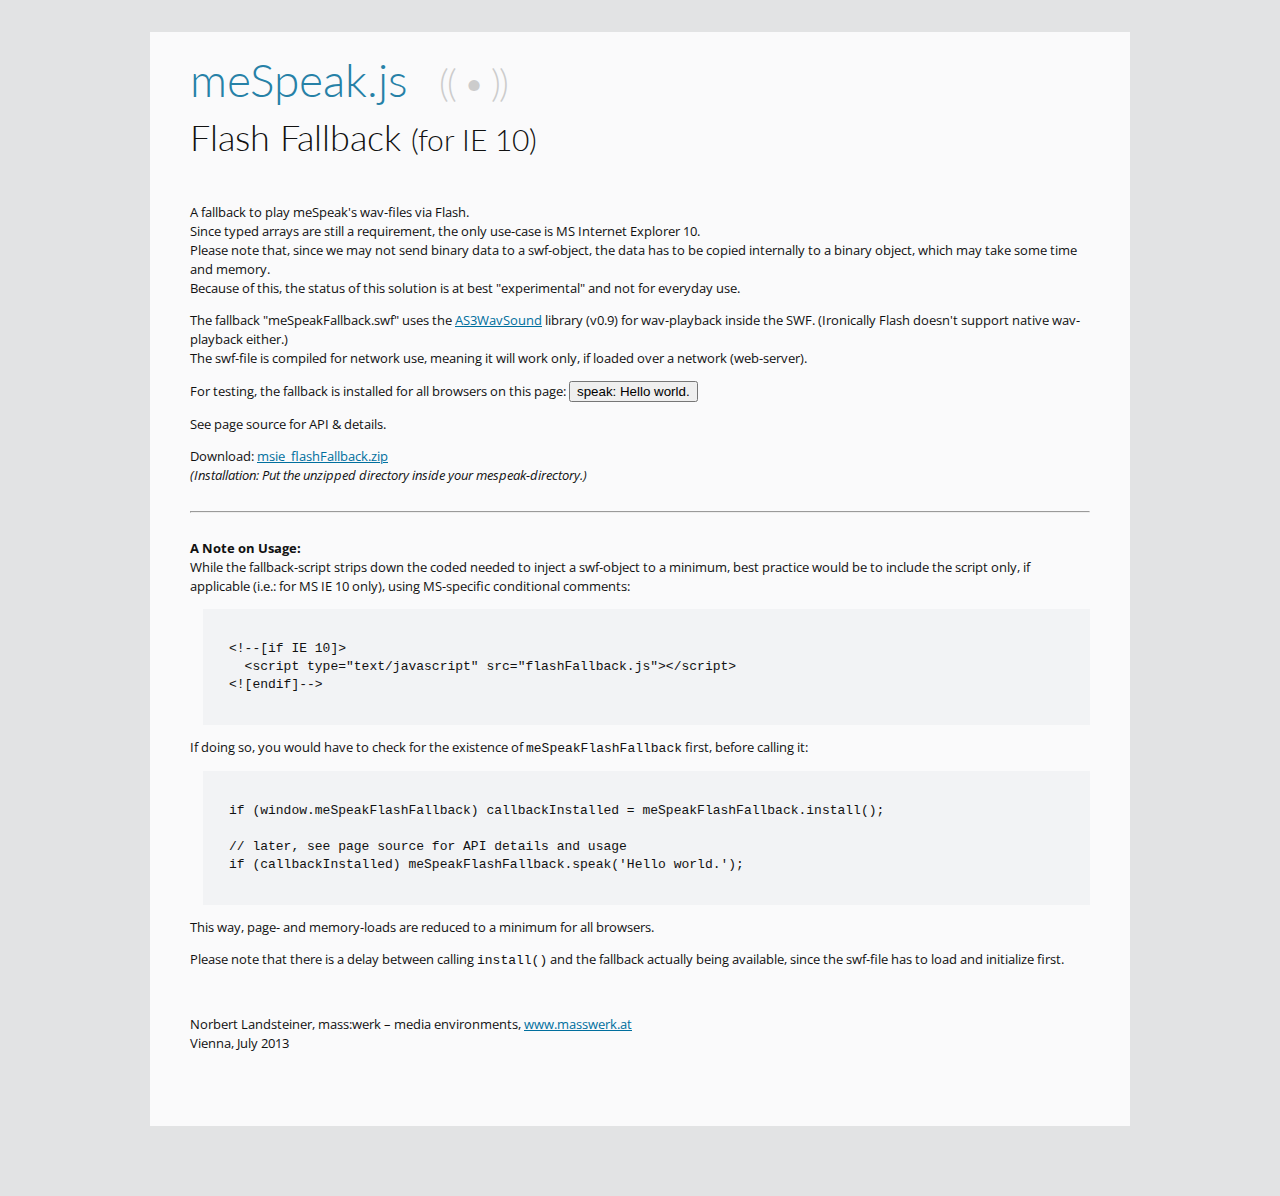
<file: public/js/mespeak/msie_flashFallback/index.html>
<!DOCTYPE html>
<html lang="en">
<head>
	<meta charset="utf-8" />
	<title>meSpeak Flash Fallback</title>
	<link href="http://fonts.googleapis.com/css?family=Open+Sans&amp;subset=latin" rel="stylesheet" type="text/css" />
	<link href="http://fonts.googleapis.com/css?family=Lato:300&amp;subset=latin" rel="stylesheet" type="text/css" />

  	<script type="text/javascript" src="../mespeak.js"></script>
	<script type="text/javascript" src="flashFallback.js"></script>

	<script type="text/javascript">
		meSpeak.loadConfig("../mespeak_config.json");
		meSpeak.loadVoice("../voices/en/en.json");
		
		var fallbackInstalled = false;
		var hasTypedArrays = Boolean(window.Int32Array && window.Float32Array
			&& (window.Int32Array.prototype.subarray || window.Int32Array.subarray)
			),
			canSpeak = (hasTypedArrays && window.meSpeak && meSpeak.canPlay());
		
		function checkAndInstall() {
			// check typed array support (we need this) and wav-support (we fallback, if not present)
			if (hasTypedArrays && window.meSpeak && !meSpeak.canPlay()) {
				canSpeak = installFallback();
			}
		}
		
		function installFallback() {
			// install with explicit default values
			// swf will be 2px x 2px (h x w), transparent
			return fallbackInstalled = meSpeakFlashFallback.install(
				'meSpeakFallback.swf', // url
				'meSpeakFallback',     // id of swf object
				null                   // parent element to inject into
				                       // (default: append to body)
			);
		}
		
		function fallbackSpeak() {
			meSpeakFlashFallback.speak('Hello world.', { 'speed': 180 } );
		}
		
		// some functions for abstracting
		
		function speakAny( txt, options, vol ) {
			if (fallbackInstalled) {
				meSpeakFlashFallback.speak( txt, options );
			}
			else if (canSpeak) {
				meSpeak.speak( txt, options, vol );
			}
		}
		
		function setVolume( vol) {
			if (fallbackInstalled) {
				meSpeakFlashFallback.setVolume( vol );
			}
			else if (canSpeak) {
				meSpeak.setVolume( vol );
			}
		}
		
		function fallbackReady() {
			// check if the swf has loaded and performed a handshake, indicating that it's available
			return meSpeakFlashFallback.ready();
		}
		
		// install only, if needed
		// if (document.addEventListener) document.addEventListener('DOMContentLoaded', checkAndInstall, false);
		
		// install unconditionally (for testing purpose)
		if (document.addEventListener) document.addEventListener('DOMContentLoaded', installFallback, false);
	</script>

<style type="text/css">
	html
	{
		margin: 0;
		padding: 2em 1.5em 4.5em 1.5em;
		background-color: #e2e3e4;
	}
	body
	{
		max-width: 900px;
		padding: 2px 40px 60px 40px;
		margin: 0 auto 0 auto;
		background-color: #fafafb;
		color: #111;
		font-family: 'Open Sans',sans-serif;
		font-size: 13px;
		line-height: 19px;
	}
	h1,h2,h3,h4
	{
		font-family: 'Lato',sans-serif;
		font-weight: 300;
	}
	h1 {
		font-size: 46px;
		line-height: 46px;
		color: #2681a7;
		margin-top: 0.5em;
		margin-bottom: 0.5em;
		padding: 0;
	}
	h2
	{
		font-size: 36px;
		color: #111;
		margin-top: 0;
		margin-bottom: 1.5em;
		clear: both;
	}
	h1 span.pict { font-size: 38px; color: #ccc; margin-left: 0.5em; letter-spacing: -2px; }
	p.codesample,xmp
	{
		margin: 1em 0;
		padding: 1em 0 1em 2em;
		white-space: pre;
		font-family: monospace;
		line-height: 18px;
		background-color: #f2f3f5;
		color: #111;
	}
	a { color: #006f9e; }
	a:hover,a:focus { color: #2681a7; }
	a:active { color: #cd360e; }
</style>
</head>
<body>
	<h1>meSpeak.js <span class="pict">(( &bull; ))</span></h1>
	<h2>Flash Fallback <small>(for IE 10)</small></h2>
	
	<p>A fallback to play meSpeak's wav-files via Flash.<br />Since typed arrays are still a requirement, the only use-case is MS Internet Explorer 10.<br />
	Please note that, since we may not send binary data to a swf-object, the data has to be copied internally to a binary object, which may take some time and memory.<br />Because of this, the status of this solution is at best &quot;experimental&quot; and not for everyday use.</p>
	<p>The fallback &quot;meSpeakFallback.swf&quot; uses the <a href="http://code.google.com/p/as3wavsound/">AS3WavSound</a> library (v0.9) for wav-playback inside the SWF. (Ironically Flash doesn't support native wav-playback either.)<br />The swf-file is compiled for network use, meaning it will work only, if loaded over a network (web-server).</p>

	<p>For testing, the fallback is installed for all browsers on this page:
	<input type="button" value="speak: Hello world." onclick="fallbackSpeak();" /></p>
	
	<p>See page source for API &amp; details.</p>
	<p>Download: <a href="http://www.masswerk.at/mespeak/msie_flashFallback.zip">msie_flashFallback.zip</a><br />
	<em>(Installation: Put the unzipped directory inside your mespeak-directory.)</em></p>

	<hr style="margin-top: 2em; margin-bottom: 2em;">
	<p><strong>A Note on Usage:</strong><br />While the fallback-script strips down the coded needed to inject a swf-object to a minimum, best practice would be to include the script only, if applicable (i.e.: for MS IE 10 only), using MS-specific conditional comments:</p>
	
	<xmp style="margin-left: 1em;">
<!--[if IE 10]>
  <script type="text/javascript" src="flashFallback.js"></script>
<![endif]-->
	</xmp>
	<p>If doing so, you would have to check for the existence of <code>meSpeakFlashFallback</code> first, before calling it:</p>
	
	<xmp style="margin-left: 1em;">
if (window.meSpeakFlashFallback) callbackInstalled = meSpeakFlashFallback.install();

// later, see page source for API details and usage
if (callbackInstalled) meSpeakFlashFallback.speak('Hello world.');
	</xmp>
	<p>This way, page- and memory-loads are reduced to a minimum for all browsers.</p>
	<p>Please note that there is a delay between calling <code>install()</code> and the fallback actually being available, since the swf-file has to load and initialize first.</p>
	<p>&nbsp;</p>
	<p>Norbert Landsteiner, mass:werk &ndash; media environments, <a href="http://www.masswerk.at/" target="_top">www.masswerk.at</a><br />
	Vienna, July 2013</p>
</body>
</html>
</file>
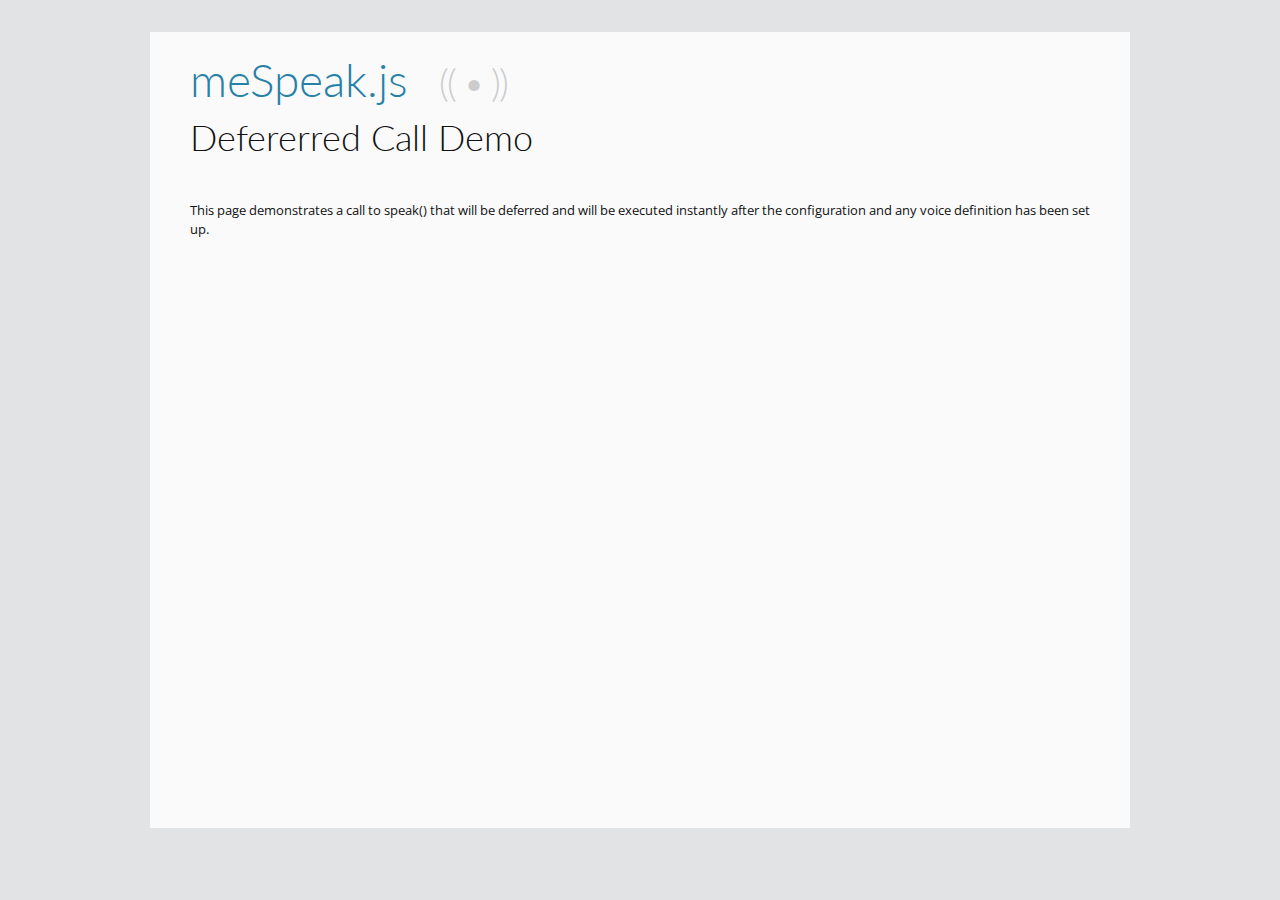
<file: public/js/mespeak/deferred-call-demo.html>
<html>
<head>
  <title>meSpeak.js: Deferred Call Demo</title>
  <link href="http://fonts.googleapis.com/css?family=Open+Sans&amp;subset=latin" rel="stylesheet" type="text/css" />
  <link href="http://fonts.googleapis.com/css?family=Lato:300&amp;subset=latin" rel="stylesheet" type="text/css" />

  <script>
    // This demo is licensed under the GNU GPL.
  </script>
  <script type="text/javascript" src="mespeak.js"></script>
  <script type="text/javascript">
    meSpeak.speak("Configuration and voice definition loaded.");
    meSpeak.loadConfig("mespeak_config.json");
    meSpeak.loadVoice("voices/en/en-us.json");
  </script>

<style type="text/css">
	html
	{
		margin: 0;
		padding: 2em 1.5em 4.5em 1.5em;
		background-color: #e2e3e4;
	}
	body
	{
		max-width: 900px;
		padding: 2px 40px 60px 40px;
		margin: 0 auto 0 auto;
		background-color: #fafafb;
		color: #111;
		font-family: 'Open Sans',sans-serif;
		font-size: 13px;
		line-height: 19px;
	}
	h1,h2,h3
	{
		font-family: 'Lato',sans-serif;
		font-weight: 300;
	}
	h1 {
		font-size: 46px;
		line-height: 46px;
		color: #2681a7;
		margin-top: 0.5em;
		margin-bottom: 0.5em;
		padding: 0;
	}
	h2
	{
		font-size: 36px;
		color: #111;
		margin-top: 0;
		margin-bottom: 1.5em;
		clear: both;
	}
	h1 span.pict { font-size: 38px; color: #ccc; margin-left: 0.5em; letter-spacing: -2px; }
	a { color: #006f9e; }
	a:hover,a:focus { color: #2681a7; }
	a:active { color: #cd360e; }
</style>
</head>
<body>
  <h1>meSpeak.js <span class="pict">(( &bull; ))</span></h1>
  <h2>Defererred Call Demo</h2>
  <p>This page demonstrates a call to speak() that will be deferred and will be executed instantly after the configuration and any voice definition has been set up.</p>
</body>
</html>
</file>
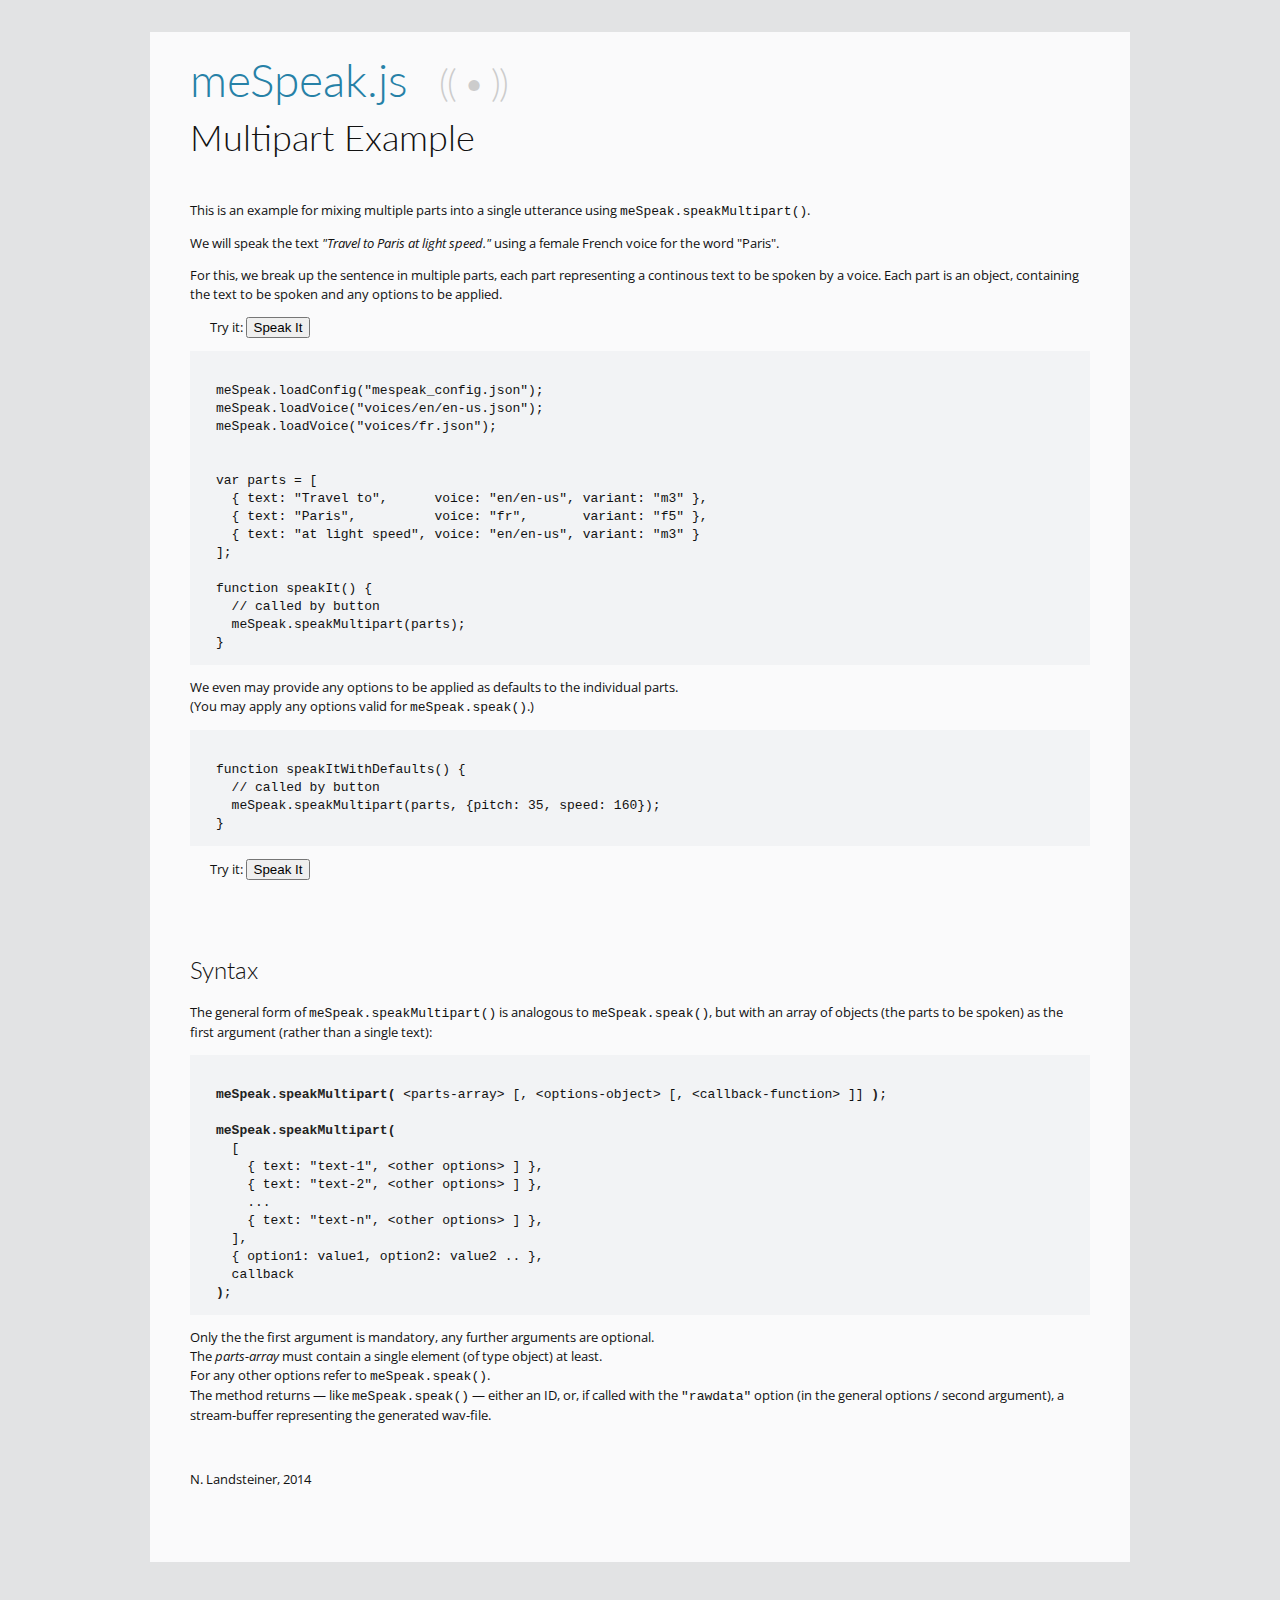
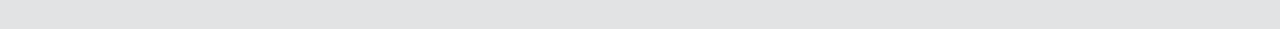
<file: public/js/mespeak/multipartExample.html>
<!DOCTYPE html>
<html lang="en">
<head>
	<meta charset="utf-8" />
	<title>meSpeak.js &mdash; Multipart Example</title>
	<link href="http://fonts.googleapis.com/css?family=Open+Sans&amp;subset=latin" rel="stylesheet" type="text/css" />
	<link href="http://fonts.googleapis.com/css?family=Lato:300&amp;subset=latin" rel="stylesheet" type="text/css" />

<script type="text/javascript" src="mespeak.js"></script>

<script type="text/javascript">

meSpeak.loadConfig("mespeak_config.json");
meSpeak.loadVoice("voices/en/en-us.json");
meSpeak.loadVoice("voices/fr.json");


var parts = [
  { text: "Travel to",      voice: "en/en-us", variant: "m3" },
  { text: "Paris",          voice: "fr",       variant: "f5" },
  { text: "at light speed", voice: "en/en-us", variant: "m3" }
];

function speakIt() {
  // called by button
  meSpeak.speakMultipart(parts);
}

function speakItWithDefaults() {
  // called by button
  meSpeak.speakMultipart(parts, {pitch: 35, speed: 160});
}

</script>
<style type="text/css">
	html
	{
		margin: 0;
		padding: 2em 1.5em 4.5em 1.5em;
		background-color: #e2e3e4;
	}
	body
	{
		max-width: 900px;
		padding: 2px 40px 60px 40px;
		margin: 0 auto 0 auto;
		background-color: #fafafb;
		color: #111;
		font-family: 'Open Sans',sans-serif;
		font-size: 13px;
		line-height: 19px;
	}
	h1,h2,h3
	{
		font-family: 'Lato',sans-serif;
		font-weight: 300;
	}
	h1 {
		font-size: 46px;
		line-height: 46px;
		color: #2681a7;
		margin-top: 0.5em;
		margin-bottom: 0.5em;
		padding: 0;
	}
	h2
	{
		font-size: 36px;
		color: #111;
		margin-top: 0;
		margin-bottom: 1.5em;
		clear: both;
	}
	h3
	{
		font-size: 24px;
		color: #111;
		margin-top: 2em;
	}
	h1 span.pict { font-size: 38px; color: #ccc; margin-left: 0.5em; letter-spacing: -2px; }
	form p
	{
		margin-top: 0.5em;
		margin-bottom: 0.5em;
	}
	p.codesample
	{
		margin: 1em 0;
		padding: 1em 0 1em 2em;
		white-space: pre;
		font-family: monospace;
		line-height: 18px;
		background-color: #f2f3f5;
		color: #111;
	}
	p.codesample strong { color: #222; }
	a { color: #006f9e; }
	a:hover,a:focus { color: #2681a7; }
	a:active { color: #cd360e; }
	p.action { margin: 1em 0 1em 1.5em; }
</style>
</head>
<body>

<h1>meSpeak.js  <span class="pict">(( &bull; ))</span></h1>
<h2>Multipart Example</h2>

<p>This is an example for mixing multiple parts into a single utterance using <tt>meSpeak.speakMultipart()</tt>.</p>

<p>We will speak the text <em>&quot;Travel to Paris at light speed.&quot;</em> using a female French voice for the word &quot;Paris&quot;.</p>
<p>For this, we break up the sentence in multiple parts, each part representing a continous text to be spoken by a voice. Each part is an object, containing the text to be spoken and any options to be applied.</p>

<p class="action">Try it: <button onclick="speakIt();">Speak It</button></p>

<p class="codesample">
meSpeak.loadConfig(&quot;mespeak_config.json&quot;);
meSpeak.loadVoice(&quot;voices/en/en-us.json&quot;);
meSpeak.loadVoice(&quot;voices/fr.json&quot;);


var parts = [
  { text: &quot;Travel to&quot;,      voice: &quot;en/en-us&quot;, variant: &quot;m3&quot; },
  { text: &quot;Paris&quot;,          voice: &quot;fr&quot;,       variant: &quot;f5&quot; },
  { text: &quot;at light speed&quot;, voice: &quot;en/en-us&quot;, variant: &quot;m3&quot; }
];

function speakIt() {
  // called by button
  meSpeak.speakMultipart(parts);
}
</p>

<p>We even may provide any options to be applied as defaults to the individual parts.<br />
(You may apply any options valid for <tt>meSpeak.speak()</tt>.)</p>

<p class="codesample">
function speakItWithDefaults() {
  // called by button
  meSpeak.speakMultipart(parts, {pitch: 35, speed: 160});
}
</p>
<p class="action">Try it: <button onclick="speakItWithDefaults();">Speak It</button></p>

<p>&nbsp;</p>
<h3>Syntax</h3>
<p>The general form of <tt>meSpeak.speakMultipart()</tt> is analogous to <tt>meSpeak.speak()</tt>, but with an array of objects (the parts to be spoken) as the first argument (rather than a single text):</p>

<p class="codesample">
<strong>meSpeak.speakMultipart(</strong> &lt;parts-array&gt; [, &lt;options-object&gt; [, &lt;callback-function&gt; ]] <strong>)</strong>;

<strong>meSpeak.speakMultipart(</strong>
  [
    { text: &quot;text-1&quot;, &lt;other options&gt; ] },
    { text: &quot;text-2&quot;, &lt;other options&gt; ] },
    ...
    { text: &quot;text-n&quot;, &lt;other options&gt; ] },
  ],
  { option1: value1, option2: value2 .. },
  callback
<strong>)</strong>;
</p>
<p>Only the the first argument is mandatory, any further arguments are optional.<br />
The <em>parts-array</em> must contain a single element (of type object) at least.<br />
For any other options refer to <tt>meSpeak.speak()</tt>.<br />
The method returns &mdash; like <tt>meSpeak.speak()</tt> &mdash; either an ID, or, if called with the <tt>&quot;rawdata&quot;</tt> option (in the general options / second argument), a stream-buffer representing the generated wav-file.</p>


<p>&nbsp;</p>
<p>N. Landsteiner, 2014</p>

</body>
</html>
</file>
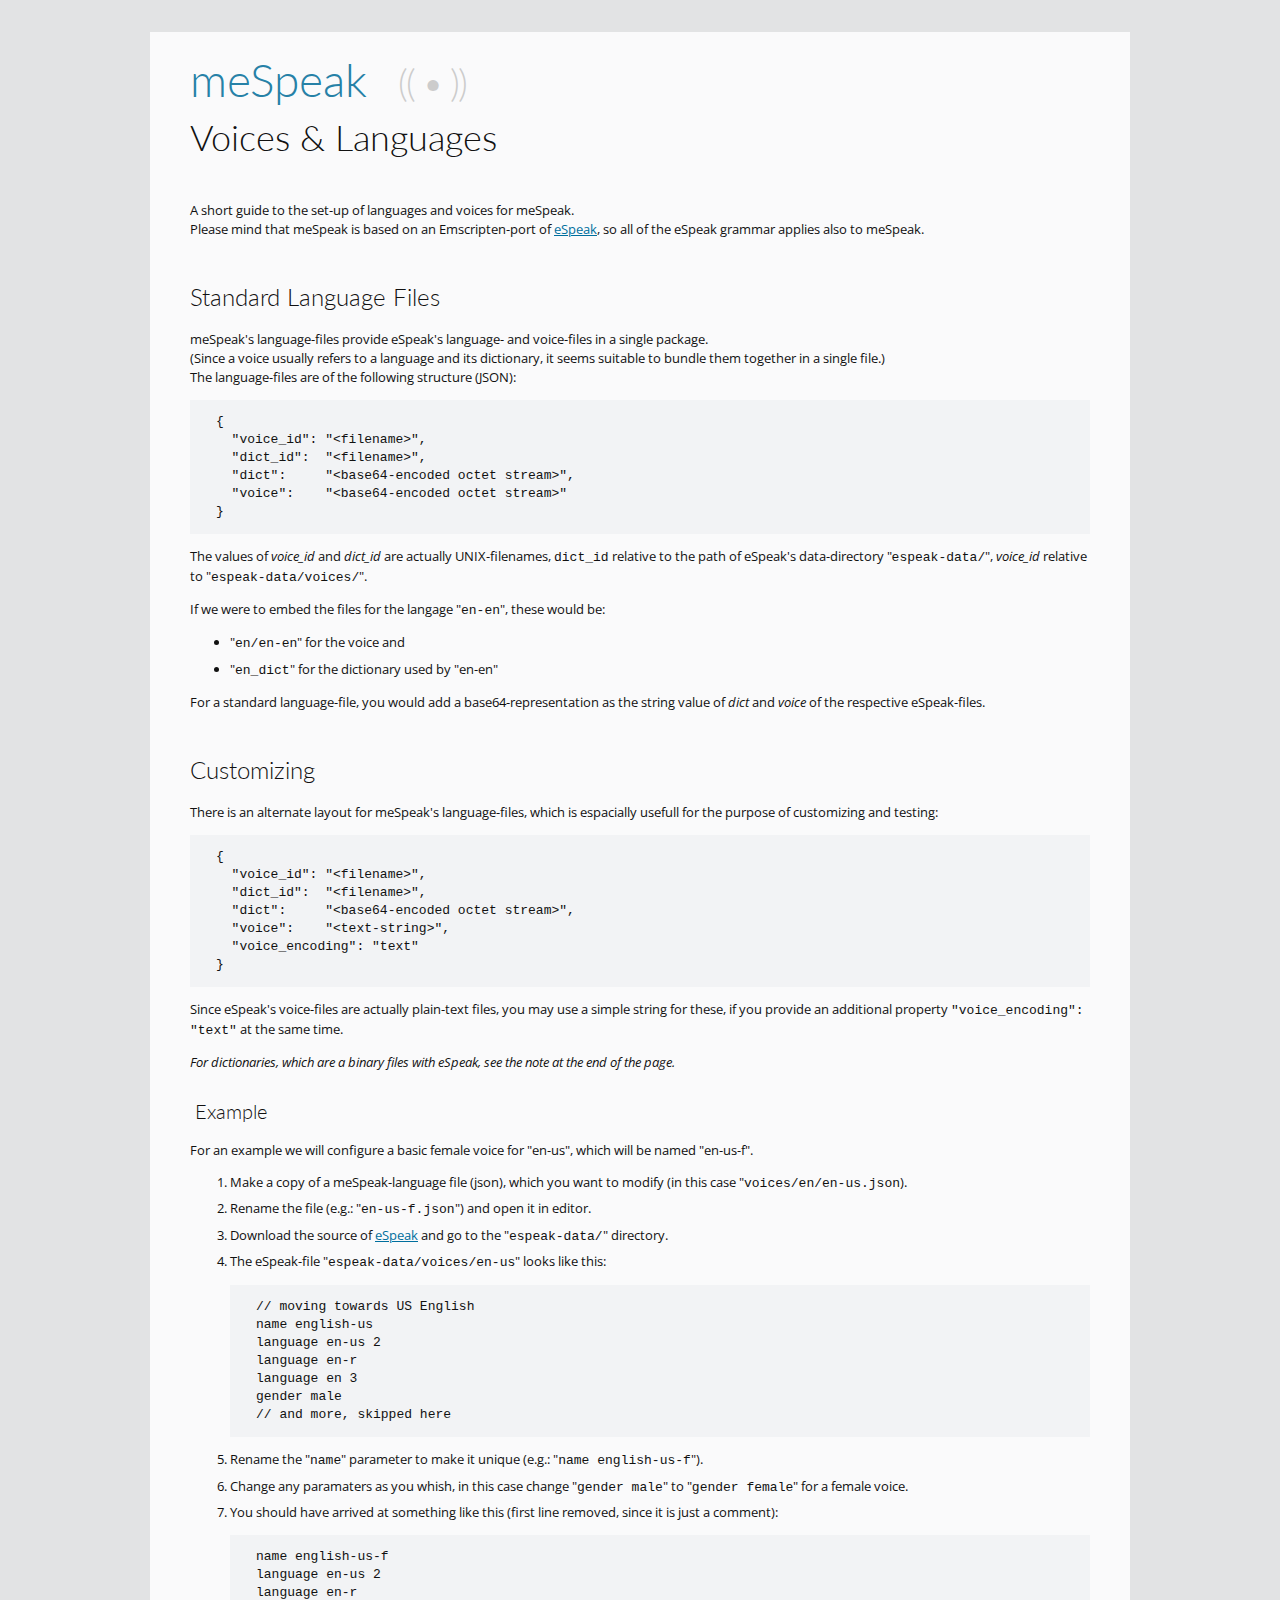
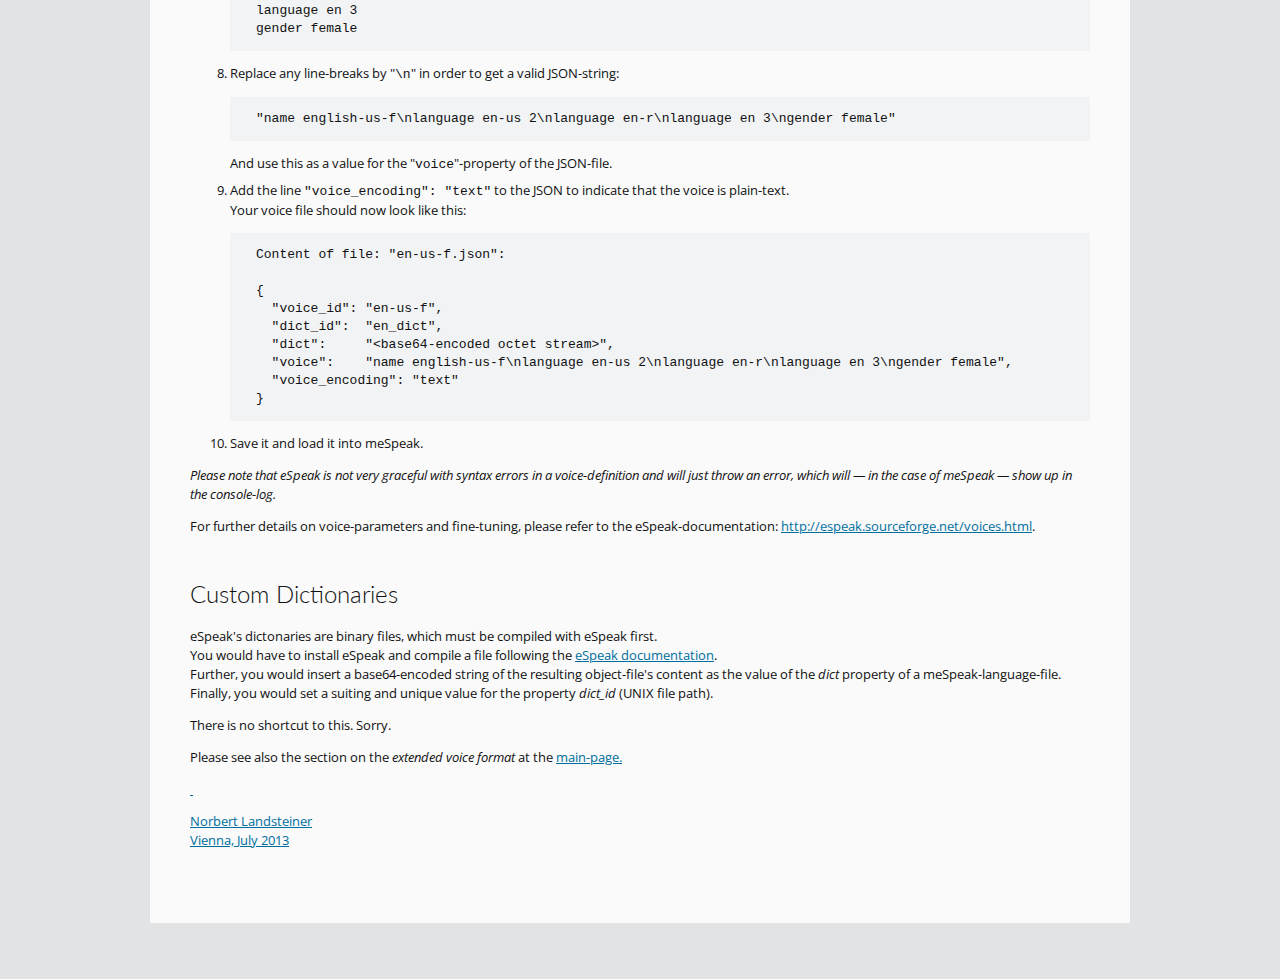
<file: public/js/mespeak/voices-and-languages.html>
<!DOCTYPE html>
<html lang="en">
<head>
	<meta charset="utf-8" />
	<title>meSpeak &ndash; Voices &amp; Languages</title>
	<link href="http://fonts.googleapis.com/css?family=Open+Sans&amp;subset=latin" rel="stylesheet" type="text/css" />
	<link href="http://fonts.googleapis.com/css?family=Lato:300&amp;subset=latin" rel="stylesheet" type="text/css" />
<style type="text/css">
	html
	{
		margin: 0;
		padding: 2em 1.5em 4.5em 1.5em;
		background-color: #e2e3e4;
	}
	body
	{
		max-width: 900px;
		padding: 2px 40px 60px 40px;
		margin: 0 auto 0 auto;
		background-color: #fafafb;
		color: #111;
		font-family: 'Open Sans',sans-serif;
		font-size: 13px;
		line-height: 19px;
	}
	h1,h2,h3,h4
	{
		font-family: 'Lato',sans-serif;
		font-weight: 300;
	}
	h1 {
		font-size: 46px;
		line-height: 46px;
		color: #2681a7;
		margin-top: 0.5em;
		margin-bottom: 0.5em;
		padding: 0;
	}
	h2
	{
		font-size: 36px;
		color: #111;
		margin-top: 0;
		margin-bottom: 1.5em;
		clear: both;
	}
	h3
	{
		font-size: 24px;
		color: #111;
		margin-top: 2em;
	}
	h4
	{
		font-size: 20px;
		color: #111;
		margin: 1.5em 0 1em 0.25em;
	}
	h1 span.pict { font-size: 38px; color: #ccc; margin-left: 0.5em; letter-spacing: -2px; }
	p.codesample,xmp
	{
		margin: 1em 0;
		padding: 1em 0 1em 2em;
		white-space: pre;
		font-family: monospace;
		line-height: 18px;
		background-color: #f2f3f5;
		color: #111;
	}
	p.codesample strong { color: #222; }
	a { color: #006f9e; }
	a:hover,a:focus { color: #2681a7; }
	a:active { color: #cd360e; }
	p.action { margin: 1em 0 1em 1.5em; }
	li { margin-bottom: 0.5em; }
</style>
</head>
<body>
<h1>meSpeak  <span class="pict">(( &bull; ))</span></h1>
<h2>Voices &amp; Languages</h2>

<p>A short guide to the set-up of languages and voices for meSpeak.<br />
Please mind that meSpeak is based on an Emscripten-port of <a href="http://espeak.sourceforge.net/" target="_blank">eSpeak</a>, so all of the eSpeak grammar applies also to meSpeak.</p>


<h3>Standard Language Files</h3>

<p>meSpeak's language-files provide eSpeak's language- and voice-files in a single package.<br />(Since a voice usually refers to a language and its dictionary, it seems suitable to bundle them together in a single file.)<br />The language-files are of the following structure (JSON):</p>

<xmp>{
  "voice_id": "<filename>",
  "dict_id":  "<filename>",
  "dict":     "<base64-encoded octet stream>",
  "voice":    "<base64-encoded octet stream>"
}
</xmp>


<p>The values of <em>voice_id</em> and <em>dict_id</em> are actually UNIX-filenames, <code>dict_id</code> relative to the path of eSpeak's data-directory &quot;<code>espeak-data/</code>&quot;, <em>voice_id</em> relative to &quot;<code>espeak-data/voices/</code>&quot;.</p>

<p>If we were to embed the files for the langage &quot;<code>en-en</code>&quot;, these would be:</p>
<ul>
	<li>&quot;<code>en/en-en</code>&quot; for the voice and</li>
	<li>&quot;<code>en_dict</code>&quot; for the dictionary used by &quot;en-en&quot;</li>
</ul>

<p>For a standard language-file, you would add a base64-representation as the string value of <em>dict</em> and <em>voice</em> of the respective eSpeak-files.</p>


<h3>Customizing</h3>

<p>There is an alternate layout for meSpeak's language-files, which is espacially usefull for the purpose of customizing and testing:</p>

<xmp>{
  "voice_id": "<filename>",
  "dict_id":  "<filename>",
  "dict":     "<base64-encoded octet stream>",
  "voice":    "<text-string>",
  "voice_encoding": "text"
}
</xmp>

<p>Since eSpeak's voice-files are actually plain-text files, you may use a simple string for these, if you provide an additional property <code>&quot;voice_encoding&quot;: &quot;text&quot;</code> at the same time.</p>
<p><em>For dictionaries, which are a binary files with eSpeak, see the note at the end of the page.</em></p>

<h4>Example</h4>

<p>For an example we will configure a basic female voice for &quot;en-us&quot;, which will be named &quot;en-us-f&quot;.</p>

<ol>
<li>Make a copy of a meSpeak-language file (json), which you want to modify (in this case &quot;<code>voices/en/en-us.json</code>).</li>

<li>Rename the file (e.g.: &quot;<code>en-us-f.json</code>&quot;) and open it in editor.</li>

<li>Download the source of <a href="http://espeak.sourceforge.net/" target="_blank">eSpeak</a> and go to the &quot;<code>espeak-data/</code>&quot; directory.</li>

<li>The eSpeak-file &quot;<code>espeak-data/voices/en-us</code>&quot; looks like this:

<xmp>// moving towards US English
name english-us
language en-us 2
language en-r
language en 3
gender male
// and more, skipped here
</xmp></li>

<li>Rename the &quot;<code>name</code>&quot; parameter to make it unique (e.g.: &quot;<code>name english-us-f</code>&quot;).</li>

<li>Change any paramaters as you whish, in this case change &quot;<code>gender male</code>&quot; to &quot;<code>gender female</code>&quot; for a female voice.</li>

<li>You should have arrived at something like this (first line removed, since it is just a comment):

<xmp>name english-us-f
language en-us 2
language en-r
language en 3
gender female
</xmp></li>

<li>Replace any line-breaks by &quot;<code>\n</code>&quot; in order to get a valid JSON-string:

<xmp>"name english-us-f\nlanguage en-us 2\nlanguage en-r\nlanguage en 3\ngender female"</xmp>

And use this as a value for the &quot;<code>voice</code>&quot;-property of the JSON-file.</li>

<li>Add the line <code>&quot;voice_encoding&quot;: &quot;text&quot;</code> to the JSON to indicate that the voice is plain-text.<br />Your voice file should now look like this:

<xmp>Content of file: "en-us-f.json":

{
  "voice_id": "en-us-f",
  "dict_id":  "en_dict",
  "dict":     "<base64-encoded octet stream>",
  "voice":    "name english-us-f\nlanguage en-us 2\nlanguage en-r\nlanguage en 3\ngender female",
  "voice_encoding": "text"
}
</xmp></li>
<li>Save it and load it into meSpeak.</li>
</ol>

<p><em>Please note that eSpeak is not very graceful with syntax errors in a voice-definition and will just throw an error, which will &mdash; in the case of meSpeak &mdash; show up in the console-log.</em></p>

<p>For further details on voice-parameters and fine-tuning, please refer to the eSpeak-documentation: <a href="http://espeak.sourceforge.net/voices.html" target="_blank">http://espeak.sourceforge.net/voices.html</a>.</p>

<h3>Custom Dictionaries</h3>
<p>eSpeak's dictonaries are binary files, which must be compiled with eSpeak first.<br />
You would have to install eSpeak and compile a file following the <a href="http://espeak.sourceforge.net/docindex.html" target="_blank">eSpeak documentation</a>.</br />
Further, you would insert a base64-encoded string of the resulting object-file's content as the value of the <em>dict</em> property of a meSpeak-language-file.<br />
Finally, you would set a suiting and unique value for the property <em>dict_id</em> (UNIX file path).</p>
<p>There is no shortcut to this. Sorry.</p>

<p>Please see also the section on the <em>extended voice format</em> at the <a href="./">main-page</em>.</p>


<p>&nbsp;</p>
<p>Norbert Landsteiner<br />
Vienna, July 2013</p>

</body>
</html>
</file>
